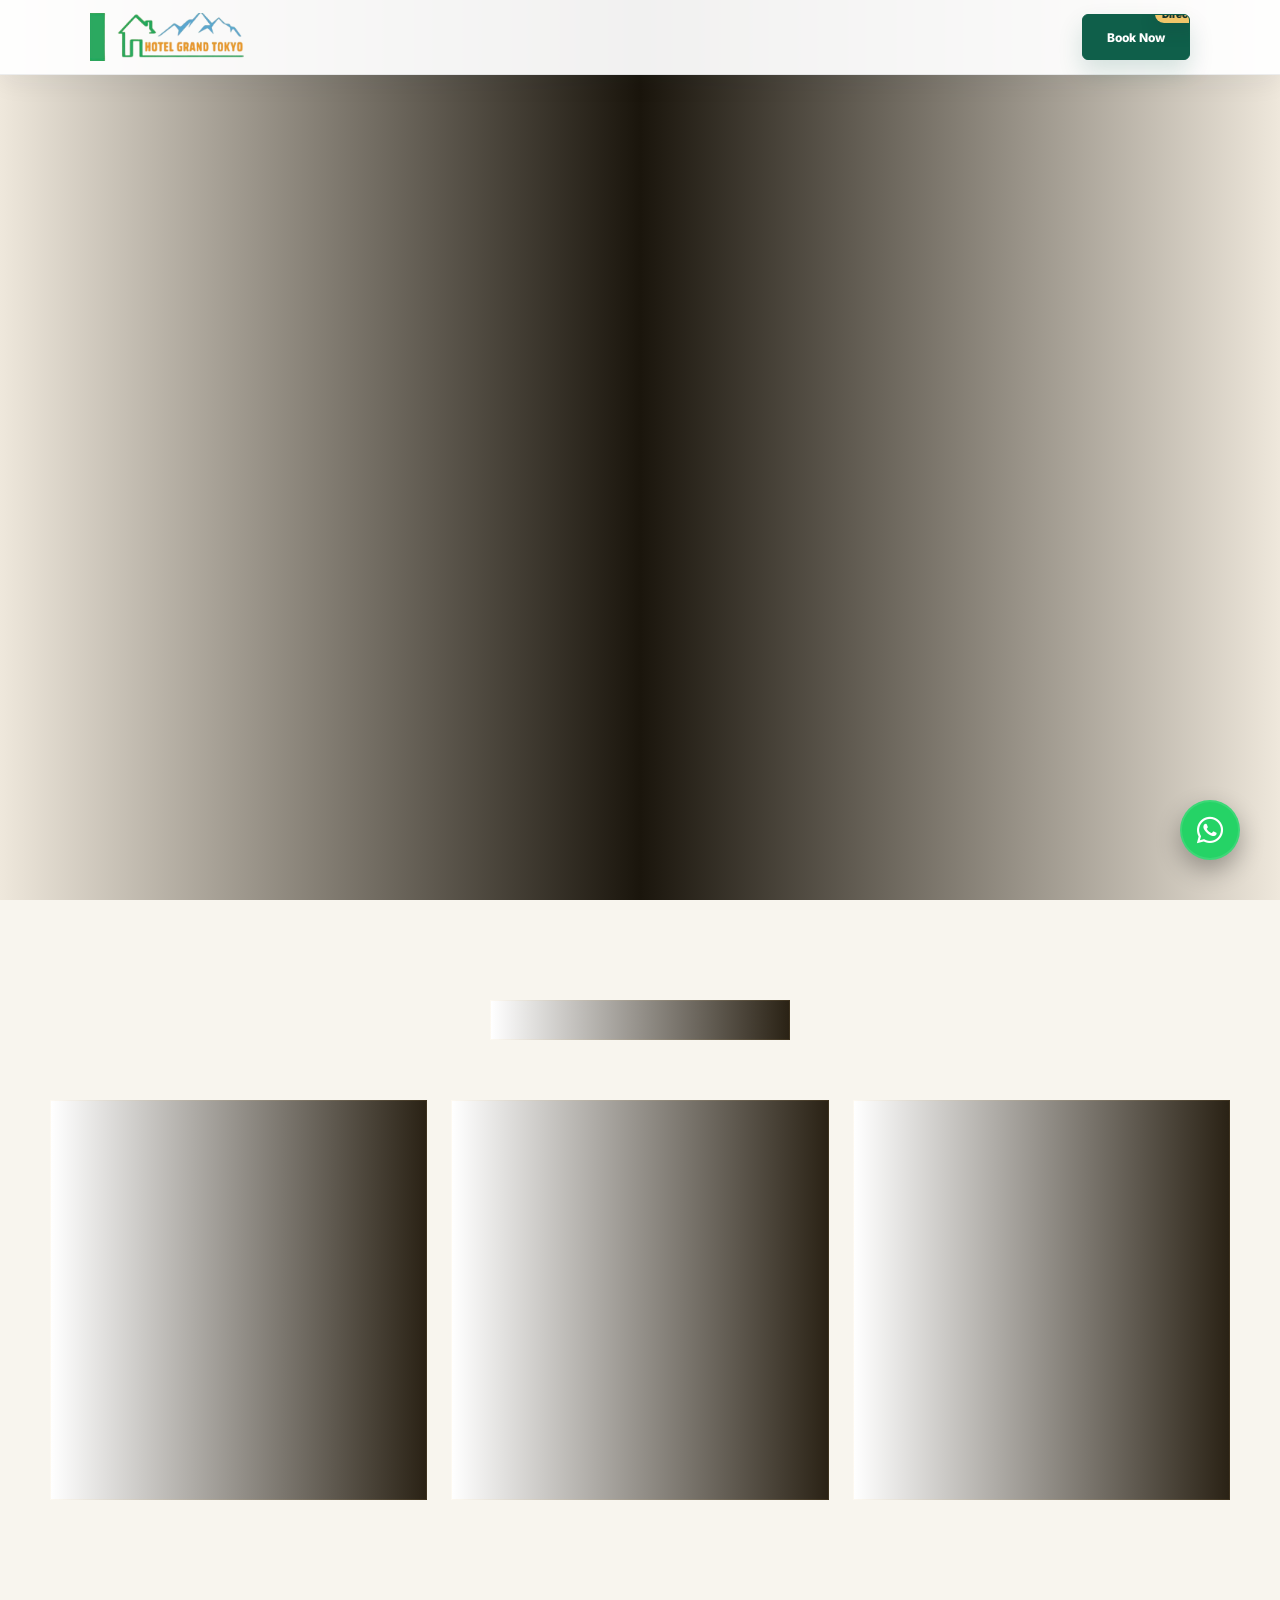
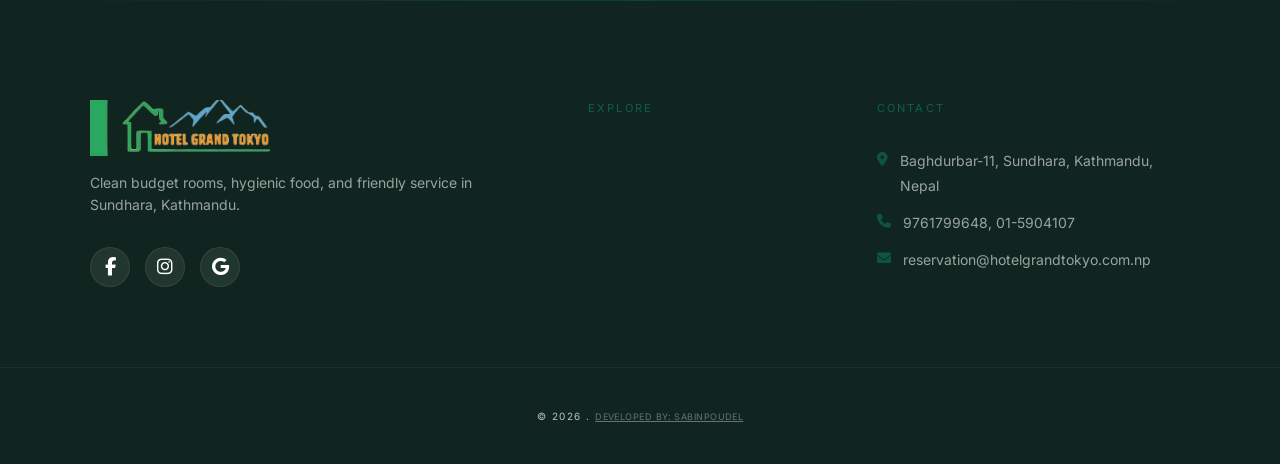
<file: index.html>
﻿<!DOCTYPE html>
<html lang="en" data-theme="light">

<head>
    <meta charset="UTF-8">
    <meta name="viewport" content="width=device-width, initial-scale=1.0">

    <!-- === PRIMARY SEO TAGS === -->
    <title id="page-title">Hotel Grand Tokyo | Budget Hotel in Sundhara, Kathmandu</title>
    <meta id="meta-desc" name="description"
        content="Official website of Hotel Grand Tokyo in Sundhara, Kathmandu. Clean budget rooms, hygienic food, 24-hour front desk, and direct booking near Civil Mall.">
    <meta name="keywords"
        content="Hotel Grand Tokyo, Hotel Grand Tokyo Kathmandu, best hotels in Kathmandu Nepal, budget hotels Sundhara Kathmandu, cheap hotels near Civil Mall, hotels near Kathmandu bus park, hotels near Kathmandu airport, hygienic food hotel Kathmandu, clean hotel Sundhara Nepal, family hotels Kathmandu, boutique hotel Sundhara, top rated hotels Kathmandu, affordable hotels Kathmandu, safe hotels Kathmandu for foreigners, hotels near Thamel Kathmandu, where to stay Kathmandu">
    <meta name="robots" content="index, follow">
    <meta name="author" content="Hotel Grand Tokyo">
    <link rel="canonical" href="https://www.hotelgrandtokyo.com.np/">

    <!-- === OPEN GRAPH (Facebook / WhatsApp) === -->
    <meta property="og:type" content="website">
    <meta property="og:title" content="Hotel Grand Tokyo - Budget Hotel in Sundhara, Kathmandu">
    <meta property="og:description"
        content="Top-rated, affordable hotel in Sundhara, Kathmandu. Clean rooms & hygienic food near Civil Mall. Trusted by tourists worldwide.">
    <meta property="og:image" content="https://www.hotelgrandtokyo.com.np/logo.png">
    <meta property="og:url" content="https://www.hotelgrandtokyo.com.np/">
    <meta property="og:locale" content="en_NP">

    <!-- === TWITTER CARD === -->
    <meta name="twitter:card" content="summary_large_image">
    <meta name="twitter:title" content="Hotel Grand Tokyo | Budget Hotel in Sundhara Kathmandu">
    <meta name="twitter:description"
        content="Affordable, clean, and hygienic hotel in the heart of Sundhara, Kathmandu. Perfect for budget travelers and families.">
    <meta name="twitter:image" content="https://www.hotelgrandtokyo.com.np/logo.png">

    <!-- === SCHEMA.ORG: HOTEL === -->
    <script type="application/ld+json">
    {
      "@context": "https://schema.org",
      "@type": "LocalBusiness",
      "@id": "https://www.hotelgrandtokyo.com.np/#business",
      "additionalType": ["http://www.productontology.org/id/Hotel", "https://schema.org/LodgingBusiness"],
      "name": "Hotel Grand Tokyo",
      "description": "Best budget hotel in Sundhara, Kathmandu offering clean rooms, hygienic food, and a prime location near Civil Mall, Thamel, and the Kathmandu bus park.",
      "url": "https://www.hotelgrandtokyo.com.np",
      "telephone": "+977-9761799648, +977-1-5904107",
      "hasMap": "https://maps.app.goo.gl/NfJjSUMdXqD9FqBh9",
      "priceRange": "NRs 1000 - NRs 4000",
      "currenciesAccepted": "NRs, USD",
      "address": {
        "@type": "PostalAddress",
        "streetAddress": "Baghdurbar-11, Sundhara",
        "addressLocality": "Kathmandu",
        "addressRegion": "Bagmati Province",
        "postalCode": "44600",
        "addressCountry": "NP"
      },
      "geo": {
        "@type": "GeoCoordinates",
        "latitude": "27.7024",
        "longitude": "85.3148"
      },
      "image": "https://www.hotelgrandtokyo.com.np/logo.png",
      "openingHoursSpecification": [
        {
          "@type": "OpeningHoursSpecification",
          "dayOfWeek": ["Monday", "Tuesday", "Wednesday", "Thursday", "Friday", "Saturday", "Sunday"],
          "opens": "00:00",
          "closes": "23:59"
        }
      ],
      "sameAs": [
        "https://www.facebook.com/HotelGrandTokyo",
        "https://www.instagram.com/hotelgrandtokyo_ktm/",
        "https://www.tripadvisor.com/",
        "https://www.booking.com/"
      ],
      "amenityFeature": [
        {"@type": "LocationFeatureSpecification", "name": "Free High-Speed Wi-Fi", "value": true},
        {"@type": "LocationFeatureSpecification", "name": "Hygienic Restaurant", "value": true},
        {"@type": "LocationFeatureSpecification", "name": "Airport Shuttle", "value": true},
        {"@type": "LocationFeatureSpecification", "name": "24-Hour Front Desk", "value": true},
        {"@type": "LocationFeatureSpecification", "name": "Family Rooms", "value": true},
        {"@type": "LocationFeatureSpecification", "name": "CCTV Security", "value": true}
      ]
    }
    </script>

    <!-- === SCHEMA.ORG: FAQ === -->
    <script type="application/ld+json">
    {
      "@context": "https://schema.org",
      "@type": "FAQPage",
      "mainEntity": [
        {
          "@type": "Question",
          "name": "What types of rooms are available at Hotel Grand Tokyo?",
          "acceptedAnswer": {
            "@type": "Answer",
            "text": "We offer a variety of clean and comfortable rooms, including Single, Double, and Family rooms."
          }
        },
        {
          "@type": "Question",
          "name": "Is Hotel Grand Tokyo safe for international travelers?",
          "acceptedAnswer": {
            "@type": "Answer",
            "text": "Yes. Safety is our top priority. We provide 24-hour CCTV surveillance, a secure front desk, and professional staff dedicated to ensuring a safe and comfortable environment."
          }
        },
        {
          "@type": "Question",
          "name": "Does the hotel provide airport pickup and drop-off services?",
          "acceptedAnswer": {
            "@type": "Answer",
            "text": "Yes, we offer reliable airport shuttle services to and from Tribhuvan International Airport (KTM). Please provide your flight details during booking to arrange this."
          }
        },
        {
          "@type": "Question",
          "name": "How close is the hotel to major attractions like Civil Mall?",
          "acceptedAnswer": {
            "@type": "Answer",
            "text": "Hotel Grand Tokyo is centrally located in Sundhara, just a 2-minute walk from Civil Mall and close to landmarks like Kathmandu Durbar Square and Thamel."
          }
        }
      ]
    }
    </script>

    <!-- Google Fonts -->
    <link rel="preconnect" href="https://fonts.googleapis.com">
    <link rel="preconnect" href="https://fonts.gstatic.com" crossorigin>
    <link
        href="https://fonts.googleapis.com/css2?family=Inter:wght@300;400;600&family=Noto+Serif:wght@300;400;600&family=Space+Grotesk:wght@500&display=swap"
        rel="stylesheet">
    <!-- FontAwesome -->
    <link rel="stylesheet" href="https://cdnjs.cloudflare.com/ajax/libs/font-awesome/6.4.0/css/all.min.css">
    <!-- === SCHEMA.ORG: BREADCRUMBS === -->
    <script type="application/ld+json">
    {
      "@context": "https://schema.org",
      "@type": "BreadcrumbList",
      "itemListElement": [{
        "@type": "ListItem",
        "position": 1,
        "name": "Home",
        "item": "https://www.hotelgrandtokyo.com.np/"
      },{
        "@type": "ListItem",
        "position": 2,
        "name": "Rooms",
        "item": "https://www.hotelgrandtokyo.com.np/#rooms"
      },{
        "@type": "ListItem",
        "position": 3,
        "name": "Booking",
        "item": "https://www.hotelgrandtokyo.com.np/#booking"
      }]
    }
    </script>

    <!-- === SCHEMA.ORG: SITE NAVIGATION / SEARCH INTENTS === -->
    <script type="application/ld+json">
    {
      "@context": "https://schema.org",
      "@type": "ItemList",
      "name": "Hotel Grand Tokyo popular searches",
      "itemListElement": [
        {
          "@type": "SiteNavigationElement",
          "position": 1,
          "name": "Budget rooms in Sundhara Kathmandu",
          "url": "https://www.hotelgrandtokyo.com.np/#Rooms"
        },
        {
          "@type": "SiteNavigationElement",
          "position": 2,
          "name": "Hotel Grand Tokyo room prices",
          "url": "https://www.hotelgrandtokyo.com.np/#Rooms"
        },
        {
          "@type": "SiteNavigationElement",
          "position": 3,
          "name": "Hotel photos and gallery",
          "url": "https://www.hotelgrandtokyo.com.np/#Gallery"
        },
        {
          "@type": "SiteNavigationElement",
          "position": 4,
          "name": "Hotel near Civil Mall Sundhara",
          "url": "https://www.hotelgrandtokyo.com.np/#Contact"
        },
        {
          "@type": "SiteNavigationElement",
          "position": 5,
          "name": "Contact and WhatsApp booking",
          "url": "https://www.hotelgrandtokyo.com.np/#Contact"
        }
      ]
    }
    </script>

    <link rel="icon" type="image/png" href="logo.png">
    <link rel="stylesheet" href="style.css">
</head>

<body>
    <!-- Decorative Background Zones -->
    <div class="decorative-zone" style="top: 10%; left: -10vw; width: 40vw; height: 40vw; animation-delay: 0s;"></div>
    <div class="decorative-zone" style="top: 60%; right: -10vw; width: 30vw; height: 30vw; animation-delay: -5s;"></div>

    <!-- Booking Modal -->
    <div id="booking-modal" class="modal-overlay">
        <div class="modal-box booking-modal-box">
            <button class="modal-close" onclick="closeModal()">&times;</button>
            <div class="modal-head">
                <span class="label">Direct booking request</span>
                <h3>Book Your Room</h3>
                <p>Share the basics. The hotel team will confirm availability by phone or WhatsApp.</p>
            </div>
            <div class="booking-assist-panel">
                <div><i class="fa-solid fa-shield-halved"></i><span>Official website request</span></div>
                <div><i class="fa-solid fa-clock"></i><span>24-hour front desk</span></div>
                <div><i class="fa-brands fa-whatsapp"></i><span>Quick WhatsApp confirmation</span></div>
            </div>
            <form id="booking-form">
                <div class="form-section-title">Guest details</div>
                <div class="input-group">
                    <label>Full Name</label>
                    <input type="text" id="b-name" required maxlength="50" pattern="[a-zA-Z\s]+" title="Name should only contain letters and spaces">
                </div>
                <div class="input-group">
                    <label>Phone Number</label>
                    <div class="phone-input-wrap">
                        <!-- Searchable Dropdown Mock (Hydrated by JS) -->
                        <div class="country-dropdown" id="b-country-code-dropdown">
                            <input type="hidden" id="b-country-code" value="+977">
                            <div class="dropdown-trigger" onclick="toggleCountryDropdown('b-country-code')">
                                <span class="selected-text">Nepal (+977)</span>
                                <i class="fa-solid fa-chevron-down"></i>
                            </div>
                            <div class="dropdown-content">
                                <input type="text" class="dropdown-search" placeholder="Search country..." onkeyup="filterCountries(this)">
                                <div class="dropdown-options">
                                    <!-- Options will be populated or stay static if preferred, 
                                         but we'll keep it consistent with the JS builder -->
                                    <div class="dropdown-option selected" data-value="+977" data-name="Nepal" onclick="selectCountry('b-country-code', '+977', 'Nepal')">Nepal (+977)</div>
                                    <div class="dropdown-option" data-value="+91" data-name="India" onclick="selectCountry('b-country-code', '+91', 'India')">India (+91)</div>
                                    <div class="dropdown-option" data-value="+1" data-name="USA" onclick="selectCountry('b-country-code', '+1', 'USA')">USA (+1)</div>
                                    <div class="dropdown-option" data-value="+44" data-name="UK" onclick="selectCountry('b-country-code', '+44', 'UK')">UK (+44)</div>
                                </div>
                            </div>
                        </div>
                        <input type="tel" id="b-phone" placeholder="98XXXXXXXX" required maxlength="10" pattern="[0-9]{10}" title="Please enter exactly 10 digits">
                    </div>
                </div>
                <div class="input-group">
                    <label>Email <span style="text-transform:none; letter-spacing:0;">(optional)</span></label>
                    <input type="email" id="b-email">
                </div>
                <div class="form-section-title">Stay details</div>
                <div class="input-group">
                    <label>Room Type</label>
                    <select id="b-room" required></select>
                </div>
                <input type="hidden" id="b-rate" name="rate">
                <div id="b-price-selection-wrap" style="display:none;" class="input-group">
                    <label>Select Preferred Rate</label>
                    <div id="b-price-boxes" style="display:flex; gap:10px; flex-wrap:wrap; margin-top:8px;"></div>
                </div>
                <div class="row-group">
                    <div class="input-group">
                        <label>Arrival Date</label>
                        <input type="date" id="b-checkin" required>
                    </div>
                    <div class="input-group">
                        <label>Departure Date</label>
                        <input type="date" id="b-checkout" required>
                    </div>
                </div>
                <div class="row-group">
                    <div class="input-group">
                        <label>Guests</label>
                        <input type="number" id="b-pax" min="1" value="2" required>
                    </div>
                    <div class="input-group">
                        <label>Rooms</label>
                        <input type="number" id="b-rooms" min="1" value="1" required>
                    </div>
                </div>
                <div class="input-group">
                    <label>Special Requests <span style="text-transform:none; letter-spacing:0;">(optional)</span></label>
                    <textarea id="b-message" rows="3" placeholder="Arrival time, airport pickup, food preference, or any note"></textarea>
                </div>
                <input type="text" id="b-honeypot" name="website" style="display:none;" tabindex="-1"
                    autocomplete="off">
                <div class="form-status" id="form-status"></div>
                <button type="submit" class="btn-primary booking-submit-highlight" id="booking-submit-btn">
                    <i class="fa-solid fa-calendar-check"></i> Request Confirmation
                </button>
            </form>
        </div>
    </div>

    <!-- Header -->
    <header id="main-header">
        <div class="container header-inner">
            <a href="#" class="logo" onclick="window.location.href = window.location.pathname; return false;" style="display: flex; align-items: center; gap: 10px;">
                <img src="logo.png" alt="Hotel Grand Tokyo Logo" style="height: 44px; width: auto;">
                <!-- <span id="brand-text"
                    style="font-family: 'Noto Serif', serif; font-size: 24px; color: var(--primary);">Hotel Grand Tokyo</span> -->
            </a>
            <nav class="desktop-nav" aria-label="Main Navigation">
                <ul id="nav-links"></ul>
            </nav>
            <div class="header-actions">
                <button class="btn-book-now" onclick="openModal()">Book Now</button>
                <button class="mobile-toggle" onclick="toggleMobileMenu()" aria-label="Open mobile menu"><i
                        class="fa-solid fa-bars"></i></button>
            </div>
        </div>
    </header>

    <!-- Mobile Menu -->
    <div id="mobile-menu" role="navigation" aria-label="Mobile Navigation">
        <div class="mobile-head"><span>Menu</span><button onclick="toggleMobileMenu()"
                aria-label="Close menu">&times;</button></div>
        <ul id="mobile-links"></ul>
    </div>

    <!-- Main Content App Root -->
    <main id="app-root">
        <!-- Initial Skeleton Loading State -->
        <section class="hero skeleton-hero"></section>
        <section class="container" style="padding: 100px 0;">
            <div class="skeleton-title"></div>
            <div class="room-grid">
                <div class="skeleton-card"></div>
                <div class="skeleton-card"></div>
                <div class="skeleton-card"></div>
            </div>
        </section>
    </main>

    <!-- NOSCRIPT: SEO fallback for crawlers -->
    <noscript>
        <div
            style="max-width:900px;margin:100px auto;padding:40px;font-family:sans-serif;color:#ccc;background:#0a0a0a;">
            <h1>Best Budget Hotel in Sundhara, Kathmandu, Nepal | Hotel Grand Tokyo</h1>
            <img src="logo.png" alt="Hotel Grand Tokyo Exterior"
                style="width:100%; border-radius:8px; margin-bottom:24px;">
            <p>Welcome to Hotel Grand Tokyo - one of the clean, affordable hotels in Sundhara, Kathmandu.
                Trusted by tourists, families, and business travelers from around the world.</p>
            <h2>Why Stay With Us?</h2>
            <ul>
                <li>- Clean, hygienic rooms with daily housekeeping</li>
                <li>- In-house restaurant serving hygienic Nepali &amp; international food</li>
                <li>- Centrally located - walking distance from Civil Mall &amp; Sundhara Bus Park</li>
                <li>- Short drive to Thamel, Durbar Square &amp; Tribhuvan Airport</li>
                <li>- Airport shuttle service available</li>
                <li>- Safe for solo travelers, foreign tourists &amp; families</li>
                <li>- Budget-friendly prices starting from NRs 1000/night</li>
            </ul>
            <p><strong>Hotel Grand Tokyo</strong></p>
            <p><strong>Address:</strong> Baghdurbar-11, Sundhara, Kathmandu, Nepal, 44600</p>
            <p><strong>Phone:</strong> +977-9761799648, +977-1-5904107</p>
            <p><strong>Email:</strong> reservation@hotelgrandtokyo.com.np</p>
        </div>
    </noscript>

    <!-- Footer -->
    <!-- Footer -->
    <footer id="main-footer">
        <div class="container">
            <div class="footer-grid" itemscope itemtype="http://schema.org/Hotel">
                <meta itemprop="name" content="Hotel Grand Tokyo">
                <meta itemprop="telephone" content="+977-9761799648">
                <meta itemprop="url" content="https://www.hotelgrandtokyo.com.np">
                <meta itemprop="image" content="https://www.hotelgrandtokyo.com.np/logo.png">
                <!-- Column 1: Brand -->
                <div class="footer-col brand-col">
                    <img src="logo.png" alt="Hotel Grand Tokyo" style="height: 56px; width: auto; margin-bottom: 16px;">
                    <div id="f-brand"
                        style="margin-bottom: 24px; font-family: var(--font-head); font-size: 28px; color: var(--primary); display: none;">
                        Hotel Grand Tokyo</div>
                    <p style="opacity: 0.7; font-size: 14px; line-height: 1.6; margin-bottom: 30px;">
                        Clean budget rooms, hygienic food, and friendly service in Sundhara, Kathmandu.
                    </p>
                    <div class="social-links" style="display: flex; gap: 15px;">
                        <a href="https://www.facebook.com/hotelgrandtokyo" target="_blank" aria-label="Facebook"><i
                                class="fa-brands fa-facebook-f"></i></a>
                        <a href="https://www.instagram.com/hotelgrandtokyo" target="_blank" aria-label="Instagram"><i
                                class="fa-brands fa-instagram"></i></a>
                        <a href="https://maps.app.goo.gl/WLFHrGWnmrztDVqFA" target="_blank" aria-label="Google Maps"><i
                                class="fa-brands fa-google"></i></a>
                    </div>
                </div>

                <!-- Column 2: Quick Links -->
                <div class="footer-col">
                    <h4>Explore</h4>
                    <ul id="f-links"></ul>
                </div>

                <!-- Column 3: Contact Details -->
                <div class="footer-col" itemscope itemtype="http://schema.org/Hotel">
                    <meta itemprop="url" content="https://www.hotelgrandtokyo.com.np">
                    <meta itemprop="name" content="Hotel Grand Tokyo">
                    <h4>Contact</h4>
                    <address class="contact-list vcard" itemprop="address" itemscope
                        itemtype="http://schema.org/PostalAddress"
                        style="font-style: normal; opacity: 0.8; font-size: 14px; line-height: 1.8;">
                        <div style="margin-bottom: 12px; display: flex; gap: 12px;">
                            <i class="fa-solid fa-location-dot" style="color: var(--primary); margin-top: 4px;"></i>
                            <span id="f-address" itemprop="streetAddress">Baghdurbar-11, Sundhara, Kathmandu,
                                Nepal</span>
                        </div>
                        <div style="margin-bottom: 12px; display: flex; gap: 12px;">
                            <i class="fa-solid fa-phone" style="color: var(--primary); margin-top: 4px;"></i>
                            <a id="f-phone-link" href="tel:+9779761799648"
                                style="color: inherit; text-decoration: none;">
                                <span id="f-phone" itemprop="telephone">9761799648, 01-5904107</span>
                            </a>
                        </div>
                        <div style="margin-bottom: 12px; display: flex; gap: 12px;">
                            <i class="fa-solid fa-envelope" style="color: var(--primary); margin-top: 4px;"></i>
                            <a id="f-email-link" href="mailto:reservation@hotelgrandtokyo.com.np"
                                style="color: inherit; text-decoration: none;">
                                <span id="f-email" itemprop="email">reservation@hotelgrandtokyo.com.np</span>
                            </a>
                        </div>
                        <meta itemprop="addressLocality" content="Kathmandu">
                        <meta itemprop="addressCountry" content="NP">
                        <meta itemprop="postalCode" content="44600">
                    </address>
                </div>

            </div>
        </div>
        <div class="footer-bottom">
            <p>&copy;
                <script>document.write(new Date().getFullYear())</script> <span id="copyright-name"></span>.
                <a href="https://poudelsabin.com.np" target="_blank"
                    style="color: inherit; text-decoration:underline; opacity: 0.5; font-size: 9px; letter-spacing: 0.05em;">Developed
                    by: SabinPoudel</a>
            </p>
        </div>
    </footer>

    <!-- WhatsApp Floating Button -->
    <div class="wa-container" id="wa-container">
        <div class="wa-stop-blink" id="wa-stop-tag" onclick="stopWaBlink(event)">
            Pause animation <span>&times;</span>
        </div>
        <a href="https://wa.me/9779761799648?text=Hello%20Hotel%20Grand%20Tokyo,%20I'd%20like%20to%20inquire%20about%20a%20room."
            class="whatsapp-float" id="wa-float" target="_blank" aria-label="Chat with Hotel Grand Tokyo on WhatsApp">
            <i class="fa-brands fa-whatsapp"></i>
            <div class="wa-tooltip">Chat on WhatsApp</div>
        </a>
    </div>

    <button id="back-to-top-btn" title="Go to top"><i class="fa-solid fa-arrow-up"></i></button>

    <script src="main.js"></script>
</body>

</html>
</file>
<file: style.css>
/* --- VARIABLES: Zenith Obsidian --- */
:root {
    --surface: #0a0a0a;
    --surface-dim: #050505;
    --surface-bright: #141414;
    --on-surface: #e5e2e1;
    --on-surface-variant: #8a8a8a;
    
    --primary: #e9c176; /* Brushed Gold */
    --primary-dim: #c5a059;
    --primary-glow: rgba(233, 193, 118, 0.4);
    --on-primary: #131313;
    
    --secondary: #920703; /* Deep Crimson */
    --on-secondary: #ffb4a8;

    --font-head: 'Noto Serif', serif;
    --font-body: 'Inter', sans-serif;
    --font-label: 'Space Grotesk', sans-serif;
}

/* --- CUSTOM OBSIDIAN SCROLLBAR --- */
::-webkit-scrollbar {
    width: 10px;
}
::-webkit-scrollbar-track {
    background: var(--surface-dim);
}
::-webkit-scrollbar-thumb {
    background: linear-gradient(to bottom, var(--primary-dim), var(--primary));
    border: 3px solid var(--surface-dim);
    border-radius: 10px !important;
}
::-webkit-scrollbar-thumb:hover {
    background: var(--primary);
    box-shadow: 0 0 10px var(--primary-glow);
}

/* --- RESET & BASE --- */
* {
    margin: 0;
    padding: 0;
    box-sizing: border-box;
    border-radius: 0 !important; /* Strict sharp edges */
}

html {
    scroll-behavior: auto;
    background-color: var(--surface);
    color: var(--on-surface);
}

body {
    font-family: var(--font-body);
    line-height: 1.6;
    font-size: 16px;
    font-weight: 300;
    overflow-x: hidden;
    -webkit-font-smoothing: antialiased;
    -moz-osx-font-smoothing: grayscale;
    /* Add a subtle radial glow to the body background */
    background: radial-gradient(circle at 50% 0%, #1a1a1a 0%, var(--surface) 70%);
}

/* --- PAGE SWITCH ANIMATION --- */
.page-switch-fade {
    animation: pageSlideUp 0.8s cubic-bezier(0.16, 1, 0.3, 1) forwards;
}

@keyframes pageSlideUp {
    0% {
        opacity: 0;
        transform: translateY(30px) scale(0.98);
        filter: blur(10px);
    }
    100% {
        opacity: 1;
        transform: translateY(0) scale(1);
        filter: blur(0);
    }
}

h1, h2, h3, h4, h5, h6 {
    font-family: var(--font-head);
    font-weight: 400;
    color: var(--primary);
    text-shadow: 0 4px 20px rgba(0,0,0,0.5);
}

a {
    text-decoration: none;
    color: inherit;
    transition: all 0.3s ease;
}

ul {
    list-style: none;
}

img {
    max-width: 100%;
    display: block;
}

.container {
    max-width: 1400px;
    margin: 0 auto;
    padding: 0 40px;
}

/* --- 3D GLASSMORPHISM & SHINE --- */
.glass {
    background: rgba(20, 20, 20, 0.6);
    backdrop-filter: blur(25px);
    -webkit-backdrop-filter: blur(25px);
    border: 1px solid rgba(233, 193, 118, 0.15); /* Subtle gold border */
    position: relative;
    overflow: hidden;
}

/* Glossy reflection effect */
.glass::before, .glass-floating::before, .room-card::before {
    content: '';
    position: absolute;
    top: 0;
    left: -150%;
    width: 50%;
    height: 100%;
    background: linear-gradient(to right, rgba(255,255,255,0) 0%, rgba(255,255,255,0.05) 50%, rgba(255,255,255,0) 100%);
    transform: skewX(-25deg);
    transition: all 0.7s cubic-bezier(0.16, 1, 0.3, 1);
    z-index: 10;
    pointer-events: none;
}

.glass:hover::before, .glass-floating:hover::before, .room-card:hover::before {
    left: 200%;
}

.glass-floating {
    background: rgba(15, 15, 15, 0.7);
    backdrop-filter: blur(40px);
    -webkit-backdrop-filter: blur(40px);
    border: 1px solid rgba(233, 193, 118, 0.3);
    border-top: 1px solid rgba(255, 255, 255, 0.2); 
    box-shadow: 0 40px 80px rgba(0,0,0,0.8), 0 0 40px rgba(233, 193, 118, 0.05); /* Deep shadow + gold glow */
    position: relative;
    overflow: hidden;
}

/* --- SKELETON LOADERS (Glowing 3D Blocks) --- */
.skeleton-hero {
    height: 100vh;
    background: linear-gradient(90deg, var(--surface-dim) 0%, #1a150c 50%, var(--surface-dim) 100%);
    background-size: 200% 100%;
    animation: skeletonLoading 2s infinite ease-in-out;
}

.skeleton-title {
    height: 40px;
    width: 300px;
    background: linear-gradient(90deg, var(--surface-bright) 0%, #2a2215 50%, var(--surface-bright) 100%);
    background-size: 200% 100%;
    margin: 0 auto 60px;
    animation: skeletonLoading 2s infinite ease-in-out;
    border: 1px solid rgba(233, 193, 118, 0.1);
}

.skeleton-card {
    height: 400px;
    background: linear-gradient(90deg, var(--surface-bright) 0%, #2a2215 50%, var(--surface-bright) 100%);
    background-size: 200% 100%;
    animation: skeletonLoading 2s infinite ease-in-out;
    border: 1px solid rgba(233, 193, 118, 0.1);
}

@keyframes skeletonLoading {
    0% { background-position: 100% 0; }
    100% { background-position: -100% 0; }
}

/* --- HEADER --- */
header {
    position: fixed;
    top: 0;
    width: 100%;
    z-index: 1000;
    transition: all 0.5s cubic-bezier(0.16, 1, 0.3, 1);
    padding: 30px 0;
    background: linear-gradient(to bottom, rgba(5, 5, 5, 0.9), transparent);
}

header.scrolled {
    padding: 16px 0;
    background: rgba(5, 5, 5, 0.95);
    backdrop-filter: blur(20px);
    border-bottom: 1px solid rgba(233, 193, 118, 0.15);
    box-shadow: 0 10px 30px rgba(0,0,0,0.5);
}

.header-inner {
    display: flex;
    justify-content: space-between;
    align-items: center;
}

.desktop-nav ul {
    display: flex;
    gap: 40px;
}

.desktop-nav a {
    font-family: var(--font-label);
    font-size: 12px;
    letter-spacing: 0.1em;
    text-transform: uppercase;
    color: var(--on-surface-variant);
    position: relative;
    padding-bottom: 4px;
}

.desktop-nav a::after {
    content: '';
    position: absolute;
    bottom: 0;
    left: 0;
    width: 0;
    height: 1px;
    background: var(--primary);
    transition: width 0.3s ease;
    box-shadow: 0 0 8px var(--primary); /* Glowing underline */
}

.desktop-nav a:hover {
    color: var(--primary);
    text-shadow: 0 0 10px rgba(233, 193, 118, 0.5);
}

.desktop-nav a:hover::after {
    width: 100%;
}

.btn-book-now, .btn-primary {
    background: transparent;
    color: var(--primary);
    border: 1px solid var(--primary);
    padding: 12px 32px;
    font-family: var(--font-label);
    font-size: 12px;
    letter-spacing: 0.1em;
    text-transform: uppercase;
    cursor: pointer;
    transition: all 0.4s cubic-bezier(0.16, 1, 0.3, 1);
    position: relative;
    overflow: hidden;
    box-shadow: inset 0 0 0 rgba(233, 193, 118, 0), 0 0 0 rgba(233, 193, 118, 0);
}

/* Glowing button hover */
.btn-book-now:hover, .btn-primary:hover {
    background: rgba(233, 193, 118, 0.1);
    color: var(--primary);
    box-shadow: inset 0 0 20px rgba(233, 193, 118, 0.2), 0 0 20px rgba(233, 193, 118, 0.4);
    border-color: #fff;
}

/* --- DECORATIVE ZONES --- */
.decorative-zone {
    position: fixed;
    background: radial-gradient(circle, rgba(233, 193, 118, 0.15) 0%, transparent 70%);
    border-radius: 50%;
    filter: blur(60px);
    z-index: 0;
    pointer-events: none;
    animation: floatShape 20s infinite ease-in-out alternate;
}

@keyframes floatShape {
    0% { transform: translate(0, 0) scale(1); opacity: 0.5; }
    50% { transform: translate(5vw, -5vw) scale(1.2); opacity: 0.8; }
    100% { transform: translate(-5vw, 5vw) scale(0.9); opacity: 0.4; }
}

/* --- HERO SECTION --- */
.hero {
    height: 100vh;
    display: flex;
    align-items: center;
    justify-content: center;
    text-align: center;
    position: relative;
    overflow: hidden;
}

.hero::after {
    content: '';
    position: absolute;
    bottom: 40px;
    left: 50%;
    transform: translateX(-50%);
    width: 1px;
    height: 60px;
    background: linear-gradient(to bottom, var(--primary), transparent);
    animation: scrollIndicator 2s infinite;
}

@keyframes scrollIndicator {
    0% { transform: translateX(-50%) translateY(-20px); opacity: 0; }
    50% { transform: translateX(-50%) translateY(0); opacity: 1; }
    100% { transform: translateX(-50%) translateY(20px); opacity: 0; }
}

.hero-overlay {
    position: absolute;
    inset: 0;
    background: radial-gradient(circle at center, transparent 0%, rgba(5,5,5,0.8) 100%);
    pointer-events: none;
}

.hero-overlay::after {
    content: '';
    position: absolute;
    inset: 0;
    background: linear-gradient(to bottom, rgba(5,5,5,0.3) 0%, var(--surface) 100%);
    pointer-events: none;
}

.hero-content {
    position: relative;
    z-index: 2;
    padding: 60px;
    max-width: 900px;
    transform: translateY(30px);
    opacity: 0;
    animation: fadeUp 1.2s 0.2s cubic-bezier(0.16, 1, 0.3, 1) forwards;
}

.hero h1 {
    font-size: 80px;
    line-height: 1.1;
    margin-bottom: 24px;
    letter-spacing: -0.02em;
    color: var(--primary);
    text-shadow: 0 10px 40px rgba(0,0,0,0.8);
}

.hero .label {
    font-family: var(--font-label);
    font-size: 14px;
    letter-spacing: 0.25em;
    text-transform: uppercase;
    color: var(--on-surface-variant);
    margin-bottom: 20px;
    display: block;
    text-shadow: 0 2px 10px rgba(0,0,0,0.5);
}

@keyframes fadeUp {
    to {
        opacity: 1;
        transform: translateY(0);
    }
}

/* --- TYPOGRAPHY UTILS --- */
.section-head {
    margin-bottom: 80px;
    position: relative;
    text-align: center;
}

.section-head h2 {
    font-size: 56px;
    margin-bottom: 16px;
}

.section-head .label {
    font-family: var(--font-label);
    font-size: 12px;
    letter-spacing: 0.2em;
    text-transform: uppercase;
    color: var(--primary-dim);
    margin-bottom: 12px;
    display: block;
}

.section-head p {
    color: var(--on-surface-variant);
    font-size: 18px;
    max-width: 600px;
    margin: 0 auto;
}

/* --- GRID & 3D CARDS --- */
section {
    padding: 140px 0;
    position: relative;
    perspective: 1000px; /* Enable 3D space */
}

.room-grid {
    display: grid;
    grid-template-columns: repeat(3, 1fr);
    gap: 40px;
}

@media (max-width: 1024px) {
    .room-grid { grid-template-columns: repeat(2, 1fr); }
}

@media (max-width: 768px) {
    .room-grid { grid-template-columns: 1fr; }
}

.gallery-grid {
    display: grid;
    grid-template-columns: repeat(3, 1fr);
    gap: 24px;
}

@media (max-width: 992px) {
    .gallery-grid { grid-template-columns: repeat(2, 1fr); }
}

@media (max-width: 600px) {
    .gallery-grid { grid-template-columns: 1fr; }
}

.room-card {
    position: relative;
    background: var(--surface-bright);
    overflow: hidden;
    transition: all 0.8s cubic-bezier(0.16, 1, 0.3, 1);
    border: 1px solid rgba(255,255,255,0.05);
    box-shadow: 0 20px 40px rgba(0,0,0,0.6);
}

.room-card:hover {
    transform: translateY(-15px);
    box-shadow: 0 40px 80px rgba(0,0,0,0.8), 0 0 30px rgba(233, 193, 118, 0.1);
    border-color: rgba(233, 193, 118, 0.3);
}

.room-img-wrap {
    height: 320px;
    overflow: hidden;
    position: relative;
}

.room-img-wrap img {
    width: 100%;
    height: 100%;
    object-fit: cover;
    transition: transform 1.5s cubic-bezier(0.16, 1, 0.3, 1);
}

.room-card:hover .room-img-wrap img {
    transform: scale(1.1);
}

.room-details {
    padding: 32px;
    position: relative;
    z-index: 2;
    background: linear-gradient(to top, var(--surface-bright) 85%, transparent);
    margin-top: -80px;
    transition: background 0.4s ease;
}

.room-card:hover .room-details {
    background: linear-gradient(to top, #1a1711 85%, transparent);
}

.room-details h3 {
    font-size: 32px;
    margin-bottom: 8px;
    color: var(--on-surface);
}

.room-details p {
    color: var(--on-surface-variant);
    font-size: 14px;
    margin-bottom: 24px;
}

.price-badge {
    font-family: var(--font-label);
    color: var(--primary);
    font-size: 18px;
    font-weight: 600;
    text-shadow: 0 0 10px rgba(233, 193, 118, 0.3);
}

.room-meta {
    display: flex;
    justify-content: space-between;
    align-items: center;
    border-top: 1px solid rgba(255,255,255,0.05);
    padding-top: 24px;
}

.room-meta .book-link {
    font-family: var(--font-label);
    color: var(--primary);
    text-transform: uppercase;
    font-size: 12px;
    letter-spacing: 0.1em;
    cursor: pointer;
    display: flex;
    align-items: center;
    gap: 8px;
    transition: all 0.3s;
}

.room-meta .book-link:hover {
    gap: 16px;
    color: #fff;
    text-shadow: 0 0 10px var(--primary);
}

/* --- OFFER CARD SPECIALS --- */
.offer-card .room-img-wrap {
    height: 300px;
}

.offer-tag-overlay {
    position: absolute;
    top: 20px;
    left: 20px;
    background: var(--primary);
    color: var(--on-primary);
    padding: 6px 16px;
    font-family: var(--font-label);
    font-size: 10px;
    letter-spacing: 0.15em;
    text-transform: uppercase;
    font-weight: 600;
    z-index: 5;
    box-shadow: 0 10px 20px rgba(0,0,0,0.4);
}

.offer-actions {
    display: flex;
    flex-direction: column;
    gap: 16px;
    margin-top: 24px;
    border-top: 1px solid rgba(233, 193, 118, 0.1);
    padding-top: 24px;
}

.offer-price-row {
    display: flex;
    justify-content: space-between;
    align-items: center;
    gap: 15px;
    flex-wrap: wrap;
}

.offer-amount {
    font-family: var(--font-label);
    color: var(--primary);
    font-size: 20px;
    font-weight: 600;
    text-shadow: 0 0 15px var(--primary-glow);
}

.btn-offer-primary, .btn-primary {
    padding: 16px 36px;
    background: var(--primary);
    color: var(--on-primary);
    font-family: var(--font-label);
    font-size: 11px;
    letter-spacing: 0.2em;
    text-transform: uppercase;
    font-weight: 600;
    cursor: pointer;
    position: relative;
    overflow: hidden;
    transition: all 0.5s cubic-bezier(0.16, 1, 0.3, 1);
    display: inline-flex;
    align-items: center;
    justify-content: center;
    gap: 12px;
    z-index: 1;
    border: none;
}

.btn-primary::after {
    content: '';
    position: absolute;
    bottom: 0;
    left: 0;
    width: 100%;
    height: 0;
    background: #fff;
    transition: all 0.5s cubic-bezier(0.16, 1, 0.3, 1);
    z-index: -1;
}

.btn-primary:hover {
    color: #000;
    transform: translateY(-4px);
    box-shadow: 0 15px 30px rgba(233, 193, 118, 0.2);
}

.btn-primary:hover::after {
    height: 100%;
}

.btn-primary:active {
    transform: translateY(-2px) scale(0.98);
}

.btn-offer-primary.outline {
    background: transparent;
    color: var(--primary);
}

.btn-offer-whatsapp {
    padding: 14px 24px;
    font-family: var(--font-label);
    font-size: 11px;
    letter-spacing: 0.1em;
    text-transform: uppercase;
    cursor: pointer;
    transition: all 0.4s cubic-bezier(0.16, 1, 0.3, 1);
    display: flex;
    align-items: center;
    justify-content: center;
    gap: 10px;
    width: 100%;
    border: 1px solid var(--primary);
    background: var(--primary);
    color: var(--on-primary);
}

.btn-offer-whatsapp {
    background: #25D366;
    border-color: #25D366;
    color: #fff;
}

.btn-offer-whatsapp:hover {
    background: #128C7E;
    border-color: #128C7E;
    box-shadow: 0 0 30px rgba(37, 211, 102, 0.3);
    transform: translateY(-2px);
}

/* --- ROOM CARD SLIDER --- */
.room-img-slider {
    position: relative;
    width: 100%;
    height: 100%;
}

.room-img-slider img {
    position: absolute;
    top: 0;
    left: 0;
    width: 100%;
    height: 100%;
    object-fit: cover;
    opacity: 0;
    transition: opacity 0.8s ease-in-out;
    z-index: 1;
}

.room-img-slider img.active {
    opacity: 1;
    z-index: 2;
}


.slider-hint {
    position: absolute;
    bottom: 20px;
    right: 20px;
    background: rgba(0,0,0,0.6);
    backdrop-filter: blur(10px);
    color: #fff;
    padding: 6px 12px;
    font-size: 10px;
    font-family: var(--font-label);
    letter-spacing: 0.1em;
    text-transform: uppercase;
    z-index: 5;
    border: 1px solid rgba(255,255,255,0.1);
}

/* --- ROOM DETAIL MODAL --- */
.detail-box {
    background: var(--surface-dim);
    border: 1px solid rgba(233, 193, 118, 0.3);
    width: 95%;
    max-width: 1100px;
    max-height: 90vh;
    overflow-y: auto;
    position: relative;
    padding: 0;
    animation: modalPop 0.5s cubic-bezier(0.16, 1, 0.3, 1) forwards;
}

.detail-grid {
    display: grid;
    grid-template-columns: 1.2fr 1fr;
    min-height: 600px;
}

.detail-gallery {
    background: #000;
    display: flex;
    flex-direction: column;
}

.main-photo {
    flex: 1;
    overflow: hidden;
    background: #000;
}

.main-photo img {
    width: 100%;
    height: 100%;
    object-fit: cover;
    animation: fadeIn 0.5s ease;
}

.photo-thumbs {
    display: flex;
    gap: 1px;
    background: rgba(255,255,255,0.05);
    padding: 1px;
    height: 100px;
}

.photo-thumbs img {
    flex: 1;
    height: 100%;
    object-fit: cover;
    cursor: pointer;
    opacity: 0.5;
    transition: opacity 0.3s;
}

.photo-thumbs img:hover {
    opacity: 1;
}

.detail-info {
    padding: 60px;
    background: linear-gradient(135deg, var(--surface-bright) 0%, var(--surface-dim) 100%);
}

@keyframes fadeIn {
    from { opacity: 0; }
    to { opacity: 1; }
}

@media (max-width: 992px) {
    .detail-grid { grid-template-columns: 1fr; }
    .detail-info { padding: 40px; }
    .detail-gallery { height: 400px; }
}

/* --- PRICE SELECTION BOXES --- */
.price-box {
    padding: 10px 20px;
    border: 1px solid rgba(233, 193, 118, 0.3);
    background: rgba(255, 255, 255, 0.02);
    color: var(--on-surface-variant);
    font-family: var(--font-label);
    font-size: 13px;
    cursor: pointer;
    transition: all 0.3s cubic-bezier(0.16, 1, 0.3, 1);
    border-radius: 4px;
    user-select: none;
}

.price-box:hover {
    border-color: var(--primary);
    color: #fff;
    background: rgba(233, 193, 118, 0.05);
}

.price-box.active {
    background: var(--primary);
    color: var(--on-primary);
    border-color: var(--primary);
    box-shadow: 0 0 20px rgba(233, 193, 118, 0.3);
}

@keyframes shimmer {
    0% { background-position: -200% 0; }
    100% { background-position: 200% 0; }
}

/* --- FOOTER --- */
footer {
    border-top: 1px solid rgba(233, 193, 118, 0.15);
    padding: 80px 0 40px;
    background: var(--surface-dim);
    position: relative;
    overflow: hidden;
    z-index: 10;
}

footer::before {
    content: '';
    position: absolute;
    top: 0; left: 0; right: 0; height: 1px;
    background: linear-gradient(90deg, transparent, var(--primary), transparent);
    opacity: 0.5;
    pointer-events: none;
}

.footer-grid {
    display: grid;
    grid-template-columns: 2fr 1fr 1fr;
    gap: 64px;
    margin-bottom: 64px;
}

.footer-col h3 {
    font-size: 28px;
    margin-bottom: 24px;
    color: var(--primary);
}

.contact-list li {
    margin-bottom: 12px;
    color: var(--on-surface-variant);
    font-size: 14px;
}

#f-links li {
    margin-bottom: 16px;
}

#f-links a {
    color: var(--on-surface-variant);
    font-family: var(--font-label);
    font-size: 12px;
    letter-spacing: 0.1em;
    text-transform: uppercase;
}

#f-links a:hover {
    color: var(--primary);
    text-shadow: 0 0 8px rgba(233, 193, 118, 0.4);
}

.newsletter-form {
    display: flex;
    border-bottom: 1px solid rgba(233, 193, 118, 0.3);
    padding-bottom: 12px;
}

.newsletter-form input {
    background: transparent;
    border: none;
    color: var(--on-surface);
    flex: 1;
    font-family: var(--font-body);
    font-size: 16px;
    outline: none;
}

.newsletter-form .btn-subscribe {
    background: transparent;
    border: none;
    color: var(--primary);
    font-size: 24px;
    cursor: pointer;
    transition: transform 0.3s;
}

.newsletter-form .btn-subscribe:hover {
    transform: translateX(8px);
    color: #fff;
    text-shadow: 0 0 10px var(--primary);
}

.footer-bottom {
    text-align: center;
    padding-top: 40px;
    border-top: 1px solid rgba(255,255,255,0.05);
    font-family: var(--font-label);
    font-size: 10px;
    letter-spacing: 0.15em;
    color: var(--on-surface-variant);
    text-transform: uppercase;
}

/* --- FORMS & INPUTS --- */
.input-group {
    margin-bottom: 40px;
    position: relative;
}

.input-group label {
    display: block;
    font-family: var(--font-label);
    font-size: 10px;
    letter-spacing: 0.2em;
    text-transform: uppercase;
    color: var(--on-surface-variant);
    margin-bottom: 12px;
    transition: 0.3s;
}

.input-group input, .input-group select, .input-group textarea {
    width: 100%;
    background: transparent;
    border: none;
    border-bottom: 1px solid rgba(255,255,255,0.1);
    color: var(--on-surface);
    font-family: var(--font-body);
    font-size: 18px;
    padding: 12px 0;
    outline: none;
    transition: border-color 0.4s, box-shadow 0.4s;
}

.input-group input:focus, .input-group select:focus, .input-group textarea:focus {
    border-bottom-color: var(--primary);
    box-shadow: 0 10px 10px -10px rgba(233, 193, 118, 0.4);
}

/* Date Picker Dark Theme */
input[type="date"] {
    color-scheme: dark;
}

input[type="date"]::-webkit-calendar-picker-indicator {
    filter: invert(0.8) sepia(100%) saturate(1000%) hue-rotate(0deg);
    cursor: pointer;
    opacity: 0.7;
    transition: opacity 0.3s;
}

input[type="date"]::-webkit-calendar-picker-indicator:hover {
    opacity: 1;
}

.input-group input:focus + label {
    color: var(--primary);
    transform: translateX(4px);
}

/* --- COUNTRY DROPDOWN (SEARCHABLE) --- */
.country-dropdown {
    position: relative;
    flex: 0 0 160px;
    z-index: 10;
}

.dropdown-trigger {
    display: flex;
    justify-content: space-between;
    align-items: center;
    padding: 12px 0;
    border-bottom: 1px solid rgba(255, 255, 255, 0.1);
    color: var(--on-surface);
    font-size: 14px;
    cursor: pointer;
    transition: all 0.3s ease;
}

.country-dropdown.active .dropdown-trigger {
    border-bottom-color: var(--primary);
    color: var(--primary);
}

.dropdown-trigger .selected-text {
    white-space: nowrap;
    overflow: hidden;
    text-overflow: ellipsis;
    padding-right: 8px;
}

.dropdown-content {
    position: absolute;
    top: 100%;
    left: 0;
    width: 260px;
    background: var(--surface-bright);
    border: 1px solid rgba(233, 193, 118, 0.2);
    box-shadow: 0 15px 30px rgba(0,0,0,0.5);
    display: none;
    flex-direction: column;
    margin-top: 8px;
    animation: fadeInDown 0.3s ease;
}

.country-dropdown.active .dropdown-content {
    display: flex;
}

.dropdown-search {
    padding: 12px;
    background: rgba(255, 255, 255, 0.05);
    border: none !important;
    border-bottom: 1px solid rgba(255, 255, 255, 0.1) !important;
    color: #fff !important;
    font-size: 13px !important;
    width: 100% !important;
    outline: none !important;
}

.dropdown-options {
    max-height: 250px;
    overflow-y: auto;
    scrollbar-width: thin;
    scrollbar-color: var(--primary) transparent;
}

.dropdown-option {
    padding: 10px 15px;
    font-size: 13px;
    color: var(--on-surface-variant);
    cursor: pointer;
    transition: all 0.2s ease;
}

.dropdown-option:hover {
    background: rgba(233, 193, 118, 0.1);
    color: var(--primary);
}

.dropdown-option.selected {
    background: var(--primary);
    color: var(--on-primary);
}

@keyframes fadeInDown {
    from { opacity: 0; transform: translateY(-10px); }
    to { opacity: 1; transform: translateY(0); }
}

@media (max-width: 480px) {
    .country-dropdown {
        flex: 1;
        width: 100%;
    }
    .dropdown-content {
        width: 100%;
    }
}

/* --- CTA + BOOKING FORM PROFESSIONAL POLISH --- */
.btn-book-now {
    position: relative;
    isolation: isolate;
    background: linear-gradient(135deg, #0f5f4a, #168363);
    color: #fff;
    border: 0;
    padding: 13px 22px;
    box-shadow: 0 12px 26px rgba(15, 95, 74, 0.26);
}

.btn-book-now::before {
    content: "Direct";
    position: absolute;
    top: -10px;
    right: -10px;
    background: #f1c66a;
    color: #17352d;
    border-radius: 999px !important;
    padding: 3px 7px;
    font-size: 10px;
    font-weight: 900;
    letter-spacing: 0;
    box-shadow: 0 8px 18px rgba(31, 41, 51, 0.14);
}

.btn-book-now::after {
    content: "";
    position: absolute;
    inset: 0;
    border-radius: 6px !important;
    background: linear-gradient(110deg, transparent 0%, rgba(255,255,255,0.28) 45%, transparent 70%);
    transform: translateX(-120%);
    animation: ctaSheen 4.5s ease-in-out infinite;
    z-index: -1;
}

@keyframes ctaSheen {
    0%, 55% { transform: translateX(-120%); }
    75%, 100% { transform: translateX(120%); }
}

.search-intent-bar {
    display: flex;
    align-items: center;
    flex-wrap: wrap;
    gap: 10px;
    margin-top: 14px;
    padding: 12px;
    background: rgba(255, 255, 255, 0.86);
    border: 1px solid rgba(31, 41, 51, 0.08);
    border-radius: 8px !important;
    box-shadow: 0 12px 30px rgba(31, 41, 51, 0.08);
}

.search-intent-label,
.search-intent-bar a {
    display: inline-flex;
    align-items: center;
    gap: 8px;
    min-height: 36px;
    padding: 8px 12px;
    border-radius: 999px !important;
    font-size: 13px;
    font-weight: 800;
}

.search-intent-label {
    color: var(--on-surface);
    background: var(--surface-dim);
}

.search-intent-bar a {
    color: var(--primary);
    background: rgba(15, 95, 74, 0.08);
    border: 1px solid rgba(15, 95, 74, 0.1);
}

.search-intent-bar a:hover {
    color: #fff;
    background: var(--primary);
}

.booking-modal-box {
    width: min(920px, 94vw);
    max-width: 920px;
    padding: 0;
    display: grid;
    grid-template-columns: 0.9fr 1.25fr;
    overflow: hidden;
}

.booking-modal-box .modal-close {
    z-index: 3;
    color: #fff;
    background: rgba(15, 95, 74, 0.72);
    width: 38px;
    height: 38px;
    border-radius: 50% !important;
    display: grid;
    place-items: center;
    top: 18px;
    right: 18px;
}

.booking-modal-box .modal-head,
.booking-assist-panel {
    grid-column: 1;
    background: linear-gradient(160deg, #0f5f4a, #103b31);
    color: #fff;
}

.booking-modal-box .modal-head {
    padding: 42px 34px 20px;
}

.booking-modal-box .modal-head .label {
    color: #f1c66a;
}

.booking-modal-box .modal-head h3 {
    color: #fff;
    font-size: 38px;
    line-height: 1.05;
    margin: 10px 0 14px;
}

.booking-modal-box .modal-head p {
    color: rgba(255, 255, 255, 0.82);
    margin: 0;
}

.booking-assist-panel {
    grid-row: 2;
    padding: 0 34px 42px;
    display: grid;
    gap: 12px;
    align-content: start;
}

.booking-assist-panel div {
    display: flex;
    align-items: center;
    gap: 12px;
    background: rgba(255, 255, 255, 0.1);
    border: 1px solid rgba(255, 255, 255, 0.12);
    border-radius: 8px !important;
    padding: 13px;
    font-weight: 800;
}

.booking-assist-panel i {
    color: #f1c66a;
}

.booking-modal-box form {
    grid-column: 2;
    grid-row: 1 / span 2;
    padding: 38px 34px;
    max-height: min(82vh, 760px);
    overflow-y: auto;
}

.form-section-title {
    display: flex;
    align-items: center;
    gap: 10px;
    margin: 4px 0 16px;
    color: var(--primary);
    font-size: 13px;
    font-weight: 900;
    text-transform: uppercase;
    letter-spacing: 0.08em;
}

.form-section-title::after {
    content: "";
    height: 1px;
    flex: 1;
    background: rgba(31, 41, 51, 0.1);
}

.booking-modal-box .input-group {
    margin-bottom: 18px;
}

.booking-modal-box input,
.booking-modal-box select,
.booking-modal-box textarea,
.booking-modal-box .dropdown-trigger {
    min-height: 46px;
    background: #fbfaf7;
}

.booking-submit-highlight {
    width: 100%;
    min-height: 54px;
    font-size: 15px;
    margin-top: 6px;
    background: linear-gradient(135deg, #0f5f4a, #168363);
}

.form-status:not(:empty) {
    padding: 12px 14px;
    border-radius: 6px !important;
    background: rgba(15, 95, 74, 0.08);
    color: var(--primary) !important;
    font-weight: 800;
}

@media (max-width: 820px) {
    .booking-modal-box {
        display: block;
        width: 94vw;
    }

    .booking-modal-box .modal-head {
        padding: 32px 24px 12px;
    }

    .booking-assist-panel {
        padding: 0 24px 24px;
        grid-template-columns: 1fr;
    }

    .booking-modal-box form {
        padding: 26px 22px;
        max-height: 58vh;
    }

    .search-intent-bar {
        align-items: stretch;
    }

    .search-intent-label,
    .search-intent-bar a {
        width: 100%;
        justify-content: center;
    }
}

/* Fix for invisible calendar icon on dark backgrounds */
input[type="date"]::-webkit-calendar-picker-indicator {
    filter: invert(0.8) sepia(100%) saturate(200%) hue-rotate(10deg);
    cursor: pointer;
    opacity: 0.7;
    transition: opacity 0.3s;
}

input[type="date"]::-webkit-calendar-picker-indicator:hover {
    opacity: 1;
}

select {
    appearance: none;
    background-image: url("data:image/svg+xml;charset=UTF-8,%3csvg xmlns='http://www.w3.org/2000/svg' viewBox='0 0 24 24' fill='none' stroke='%23e9c176' stroke-width='2' stroke-linecap='round' stroke-linejoin='round'%3e%3cpolyline points='6 9 12 15 18 9'%3e%3c/polyline%3e%3c/svg%3e");
    background-repeat: no-repeat;
    background-position: right center;
    background-size: 1em;
}

select option {
    background: var(--surface-bright);
    color: var(--on-surface);
}

.row-group {
    display: flex;
    gap: 32px;
}

.row-group .input-group {
    flex: 1;
}

/* --- MODAL OVERRIDE --- */
.modal-overlay {
    display: none;
    position: fixed;
    inset: 0;
    background: rgba(0, 0, 0, 0.8);
    z-index: 3000;
    justify-content: center;
    align-items: center;
    backdrop-filter: blur(10px);
}

.modal-overlay.active {
    display: flex;
}

.modal-box {
    background: var(--surface-dim);
    border: 1px solid rgba(233, 193, 118, 0.3);
    box-shadow: 0 40px 100px rgba(0,0,0,0.9), 0 0 60px rgba(233, 193, 118, 0.1);
    padding: 56px;
    width: 90%;
    max-width: 600px;
    max-height: 90vh;
    overflow-y: auto;
    position: relative;
    transform: scale(0.95);
    opacity: 0;
    animation: modalPop 0.4s cubic-bezier(0.16, 1, 0.3, 1) forwards;
}

@keyframes modalPop {
    to {
        transform: scale(1);
        opacity: 1;
    }
}

.modal-head h3 {
    font-size: 40px;
    margin-bottom: 12px;
}

.modal-head p {
    color: var(--on-surface-variant);
    font-size: 16px;
    margin-bottom: 48px;
}

.modal-close {
    position: absolute;
    top: 24px;
    right: 24px;
    background: transparent;
    border: none;
    color: var(--on-surface-variant);
    font-size: 28px;
    cursor: pointer;
    transition: all 0.3s;
}

.modal-close:hover {
    color: var(--primary);
    transform: rotate(90deg);
}

/* --- MOBILE MENU FIX --- */
.mobile-toggle { 
    display: none; 
}

#mobile-menu {
    position: fixed;
    top: 0;
    right: -100%; /* Hide off-screen initially */
    width: 320px;
    height: 100vh;
    background: rgba(10, 10, 10, 0.98);
    backdrop-filter: blur(30px);
    -webkit-backdrop-filter: blur(30px);
    border-left: 1px solid rgba(233,193,118,0.2);
    z-index: 2000;
    padding: 40px 30px;
    transition: right 0.5s cubic-bezier(0.16, 1, 0.3, 1);
    box-shadow: -20px 0 60px rgba(0,0,0,0.8);
}

#mobile-menu.active {
    right: 0;
}

.mobile-head {
    display: flex;
    justify-content: space-between;
    align-items: center;
    margin-bottom: 60px;
    color: var(--primary);
    font-family: var(--font-label);
    letter-spacing: 0.1em;
    text-transform: uppercase;
}

.mobile-head button {
    background: transparent;
    border: none;
    color: var(--on-surface);
    font-size: 32px;
    cursor: pointer;
    transition: color 0.3s;
}

.mobile-head button:hover {
    color: var(--primary);
}

#mobile-links a {
    display: block;
    color: var(--on-surface);
    font-family: var(--font-label);
    letter-spacing: 0.15em;
    text-transform: uppercase;
    font-size: 16px;
    padding: 20px 0;
    border-bottom: 1px solid rgba(255,255,255,0.05);
    transition: padding-left 0.3s, color 0.3s;
}

#mobile-links a:hover {
    color: var(--primary);
    padding-left: 10px;
}

/* --- RESPONSIVE --- */
@media (max-width: 768px) {
    .hero h1 { font-size: 48px; }
    .section-head h2 { font-size: 40px; }
    .footer-grid { grid-template-columns: 1fr; gap: 40px; }
    .desktop-nav, .btn-book-now { display: none; }
    .mobile-toggle { 
        display: block; 
        background: transparent; 
        border: none; 
        color: var(--primary); 
        font-size: 24px; 
        cursor: pointer;
    }
    .row-group { flex-direction: column; gap: 0; }
    
    .container { padding: 0 20px; }
    section { padding: 80px 0; }
}

/* CAROUSEL OVERRIDES */
.carousel-container {
    display: flex;
    overflow-x: auto;
    scroll-snap-type: x mandatory;
    gap: 40px;
    padding-bottom: 40px;
    scrollbar-width: none;
}
.carousel-container::-webkit-scrollbar {
    display: none;
}

.carousel-item {
    flex: 0 0 400px;
    scroll-snap-align: start;
}

@media (max-width: 768px) {
    .carousel-item { flex: 0 0 85vw; }
}

.testimonial-card {
    background: transparent;
    border: 1px solid rgba(233, 193, 118, 0.15);
    padding: 48px;
    height: 100%;
    position: relative;
    box-shadow: 0 20px 40px rgba(0,0,0,0.5);
    transition: transform 0.4s;
}
.testimonial-card:hover {
    transform: translateY(-10px);
    border-color: rgba(233, 193, 118, 0.4);
    box-shadow: 0 30px 60px rgba(0,0,0,0.7), 0 0 20px rgba(233, 193, 118, 0.05);
}
.testimonial-quote {
    color: var(--on-surface);
    font-size: 18px;
    font-style: italic;
    margin-bottom: 32px;
}
.author-info h4 { font-size: 14px; color: var(--primary); }
.author-info span { font-size: 12px; color: var(--on-surface-variant); }

/* FADE IN ANIMATIONS */
.fade-in {
    opacity: 0;
    transform: translateY(40px);
    transition: opacity 1s cubic-bezier(0.16, 1, 0.3, 1), transform 1s cubic-bezier(0.16, 1, 0.3, 1);
}
.fade-in.visible {
    opacity: 1;
    transform: translateY(0);
}

/* --- SEO GUIDE SECTION --- */
.seo-guide-section {
    background: var(--surface-dim);
}

.seo-guide-grid {
    display: grid;
    grid-template-columns: repeat(auto-fit, minmax(350px, 1fr));
    gap: 40px;
}

.seo-guide-card {
    background: var(--surface-bright);
    padding: 40px;
    border: 1px solid rgba(233, 193, 118, 0.1);
    transition: transform 0.4s, border-color 0.4s;
}

.seo-guide-card:hover {
    transform: translateY(-10px);
    border-color: var(--primary);
}

.seo-guide-icon {
    font-size: 32px;
    color: var(--primary);
    margin-bottom: 24px;
}

.seo-guide-card h3 {
    font-size: 24px;
    margin-bottom: 16px;
    color: var(--on-surface);
}

.seo-guide-card p {
    font-size: 14px;
    color: var(--on-surface-variant);
    margin-bottom: 24px;
}

.seo-feature-list {
    padding-left: 0;
}

.seo-feature-list li {
    font-size: 13px;
    color: var(--on-surface);
    margin-bottom: 12px;
    display: flex;
    align-items: center;
    gap: 10px;
}

.seo-feature-list li i {
    color: var(--primary);
    font-size: 10px;
}

/* --- FAQ SECTION --- */
.faq-section {
    padding-top: 0;
}

.faq-list {
    max-width: 900px;
    margin: 0 auto;
}

.faq-item {
    background: var(--surface-bright);
    border: 1px solid rgba(233, 193, 118, 0.1);
    margin-bottom: 20px;
    overflow: hidden;
    transition: border-color 0.4s;
}

.faq-item:hover {
    border-color: rgba(233, 193, 118, 0.3);
}

.faq-item.open {
    border-color: var(--primary);
}

.faq-question {
    width: 100%;
    padding: 24px 32px;
    background: transparent;
    border: none;
    display: flex;
    justify-content: space-between;
    align-items: center;
    cursor: pointer;
    text-align: left;
    color: var(--on-surface);
    font-family: var(--font-head);
    font-size: 18px;
    transition: color 0.3s;
}

.faq-question:hover {
    color: var(--primary);
}

.faq-icon {
    font-size: 14px;
    color: var(--primary);
    transition: transform 0.4s;
}

.faq-answer {
    max-height: 0;
    overflow: hidden;
    transition: max-height 0.4s cubic-bezier(0.16, 1, 0.3, 1);
}

.faq-answer p {
    padding: 0 32px 24px;
    color: var(--on-surface-variant);
    font-size: 15px;
    line-height: 1.7;
}

/* --- 404 PAGE --- */
.page-404 {
    height: 100vh;
    display: flex;
    align-items: center;
    justify-content: center;
    text-align: center;
    background: radial-gradient(circle at center, #1a1a1a 0%, var(--surface) 70%);
}

.page-404-inner {
    max-width: 600px;
    padding: 40px;
}

.page-404-number {
    font-size: 120px;
    font-family: var(--font-head);
    color: var(--primary);
    line-height: 1;
    margin-bottom: 20px;
    text-shadow: 0 0 30px var(--primary-glow);
}

.page-404-divider {
    height: 2px;
    width: 60px;
    background: var(--primary);
    margin: 0 auto 30px;
    box-shadow: 0 0 10px var(--primary);
}

.page-404-title {
    font-size: 40px;
    margin-bottom: 16px;
}

.page-404-desc {
    color: var(--on-surface-variant);
    font-size: 16px;
    margin-bottom: 40px;
}

.page-404-actions {
    display: flex;
    gap: 20px;
    justify-content: center;
    margin-bottom: 40px;
}

.btn-404-secondary {
    background: rgba(255, 255, 255, 0.05);
    color: var(--on-surface);
    padding: 12px 32px;
    font-family: var(--font-label);
    font-size: 12px;
    letter-spacing: 0.1em;
    text-transform: uppercase;
    border: 1px solid rgba(255, 255, 255, 0.1);
    transition: all 0.3s;
}

.btn-404-secondary:hover {
    background: rgba(255, 255, 255, 0.1);
    border-color: var(--on-surface);
}

.page-404-links {
    display: flex;
    gap: 24px;
    justify-content: center;
    flex-wrap: wrap;
}

.page-404-links a {
    font-family: var(--font-label);
    font-size: 11px;
    color: var(--on-surface-variant);
    text-transform: uppercase;
    letter-spacing: 0.1em;
}

.page-404-links a:hover {
    color: var(--primary);
}

@media (max-width: 768px) {
    .page-404-number { font-size: 80px; }
    .page-404-title { font-size: 32px; }
    .page-404-actions { flex-direction: column; gap: 10px; }
}

footer {
    padding: 100px 0 40px;
    background: #050505;
    border-top: 1px solid rgba(233, 193, 118, 0.05);
}

.footer-grid {
    display: grid;
    grid-template-columns: 2fr 1fr 1.5fr;
    gap: 80px;
    margin-bottom: 80px;
}

.footer-col h4 {
    font-family: var(--font-label);
    font-size: 11px;
    letter-spacing: 0.2em;
    text-transform: uppercase;
    color: var(--primary);
    margin-bottom: 30px;
}

#f-links {
    list-style: none;
    padding: 0;
}

#f-links li {
    margin-bottom: 12px;
}

@media (max-width: 1024px) {
    .footer-grid {
        grid-template-columns: repeat(auto-fit, minmax(250px, 1fr));
        gap: 40px;
    }
}



/* --- FOOTER SOCIALS --- */
.social-links a {
    color: var(--on-surface-variant);
    font-size: 18px;
    width: 40px;
    height: 40px;
    display: flex;
    align-items: center;
    justify-content: center;
    background: rgba(255, 255, 255, 0.05);
    border: 1px solid rgba(233, 193, 118, 0.1);
    transition: all 0.3s cubic-bezier(0.16, 1, 0.3, 1);
}

.social-links a:hover {
    color: var(--primary);
    background: rgba(233, 193, 118, 0.1);
    border-color: var(--primary);
    transform: translateY(-5px);
    box-shadow: 0 10px 20px rgba(0,0,0,0.5), 0 0 15px var(--primary-glow);
}
/* --- PREMIUM HERO ENHANCEMENTS --- */
.hero { height: 100vh; display: flex; align-items: center; justify-content: center; text-align: center; background-size: cover; background-position: center; position: relative; overflow: hidden; }
.hero::after { content: ''; position: absolute; inset: 0; background: inherit; background-size: cover; background-position: center; z-index: -1; animation: heroZoom 20s infinite alternate ease-in-out; }
@keyframes heroZoom { from { transform: scale(1); } to { transform: scale(1.1); } }
.scroll-indicator { position: absolute; bottom: 40px; left: 50%; transform: translateX(-50%); display: flex; flex-direction: column; align-items: center; z-index: 3; opacity: 0.8; }
.mouse { width: 20px; height: 35px; border: 2px solid var(--primary); border-radius: 20px; position: relative; }
.mouse::before { content: ''; width: 3px; height: 6px; background: var(--primary); position: absolute; top: 6px; left: 50%; transform: translateX(-50%); border-radius: 2px; animation: mouseScroll 2s infinite; }
@keyframes mouseScroll { 0% { transform: translate(-50%, 0); opacity: 0; } 50% { transform: translate(-50%, 6px); opacity: 1; } 100% { transform: translate(-50%, 12px); opacity: 0; } }

/* --- PAGE HERO (internal pages) --- */
.page-hero {
    height: 60vh;
    min-height: 300px;
    background: var(--surface-dim);
    display: flex;
    align-items: center;
    justify-content: center;
    text-align: center;
    padding-top: 60px; /* Space for fixed header */
    position: relative;
    overflow: hidden;
    border-bottom: 1px solid rgba(233, 193, 118, 0.06);
}

.page-hero .container {
    width: 100%;
    text-align: center;
}

.page-hero .label {
    display: block;
    text-align: center;
}

.page-hero-title {
    font-size: 64px;
    line-height: 1.0;
    margin: 0;
    text-align: center;
}

/* --- MOBILE OVERRIDES --- */
@media (max-width: 768px) {
    /* --- Hero: main home page --- */
    .hero {
        height: 85vh;
    }

    .container {
        padding: 0 24px !important;
    }

    .section-head {
        text-align: center !important;
    }

    /* --- Page Hero: internal pages (Rooms, Offers, etc.) --- */
    .page-hero {
        height: auto;
        min-height: unset;
        padding: 100px 0 36px;
        align-items: center;
        justify-content: center;
        text-align: center !important;
    }

    .page-hero .container,
    .page-hero .container > * {
        width: 100%;
        text-align: center !important;
    }

    .page-hero .label {
        text-align: center !important;
        display: block;
    }

    .page-hero-title {
        font-size: 36px !important;
        margin-top: 8px;
    }

    /* --- Sections (exclude page-hero) --- */
    section:not(.page-hero) {
        padding: 48px 0 !important;
    }

    .section-head {
        margin-bottom: 32px !important;
    }

    .section-head h2 {
        font-size: 28px !important;
    }

    /* --- Glass cards --- */
    .glass-floating {
        padding: 24px !important;
    }

    /* --- Room grid → single column --- */
    .room-grid {
        grid-template-columns: 1fr !important;
    }

    /* --- Booking / Contact form --- */
    .row-group {
        flex-direction: column !important;
    }

    /* --- Footer grid → single column --- */
    .footer-grid {
        grid-template-columns: 1fr !important;
        gap: 40px !important;
        text-align: center;
        margin-bottom: 48px;
    }

    .social-links {
        justify-content: center;
    }

    .contact-list {
        display: inline-block;  
        text-align: left;
    }

    #f-links {
        display: grid;
        grid-template-columns: 1fr 1fr;
        gap: 10px;
        text-align: left;
        max-width: 280px;
        margin: 0 auto;
    }

    footer {
        padding: 60px 0 30px;
    }
}

@media (max-width: 480px) {
    .page-hero-title {
        font-size: 28px !important;
    }

    .hero h1 {
        font-size: 38px !important;
    }

    .section-head h2 {
        font-size: 24px !important;
    }
}

/* --- WHATSAPP FLOATING BUTTON --- */
.wa-container {
    position: fixed;
    bottom: 40px;
    right: 40px;
    z-index: 2500;
}

.whatsapp-float {
    position: relative;
    width: 60px;
    height: 60px;
    background: #25d366;
    color: #fff;
    border-radius: 50% !important;
    display: flex;
    align-items: center;
    justify-content: center;
    font-size: 30px;
    box-shadow: 0 10px 25px rgba(0,0,0,0.3);
    transition: all 0.3s cubic-bezier(0.16, 1, 0.3, 1);
    border: 2px solid rgba(255,255,255,0.1);
}

.whatsapp-float:hover {
    transform: scale(1.1) rotate(10deg);
    background-color: #20ba5a;
}

.whatsapp-float.blink {
    animation: wa-highlight 1.5s infinite;
}

@keyframes wa-highlight {
    0% { transform: scale(1); box-shadow: 0 10px 25px rgba(0,0,0,0.3); }
    50% { transform: scale(1.15); box-shadow: 0 0 30px #25d366, 0 0 50px rgba(37, 211, 102, 0.4); }
    100% { transform: scale(1); box-shadow: 0 10px 25px rgba(0,0,0,0.3); }
}

.wa-tooltip {
    position: absolute;
    right: 80px;
    background: #25d366;
    color: white;
    padding: 8px 16px;
    border-radius: 4px !important;
    font-size: 12px;
    font-family: var(--font-label);
    text-transform: uppercase;
    letter-spacing: 0.1em;
    white-space: nowrap;
    opacity: 0;
    visibility: hidden;
    transition: all 0.3s ease;
    box-shadow: 0 4px 15px rgba(0,0,0,0.2);
}

.wa-tooltip::after {
    content: '';
    position: absolute;
    right: -6px;
    top: 50%;
    transform: translateY(-50%);
    border-top: 6px solid transparent;
    border-bottom: 6px solid transparent;
    border-left: 6px solid #25d366;
}

.wa-stop-blink {
    position: absolute;
    bottom: 75px;
    right: 0;
    background: rgba(0, 0, 0, 0.8);
    backdrop-filter: blur(10px);
    color: rgba(255, 255, 255, 0.7);
    padding: 6px 12px;
    border-radius: 20px !important;
    font-size: 10px;
    font-family: var(--font-label);
    white-space: nowrap;
    border: 1px solid rgba(255, 255, 255, 0.1);
    transition: all 0.3s ease;
    cursor: pointer;
    display: flex;
    align-items: center;
    gap: 8px;
    z-index: 10;
}

.wa-stop-blink span {
    font-size: 14px;
    color: var(--primary);
    font-weight: bold;
}

.wa-stop-blink:hover {
    background: #000;
    color: #fff;
    border-color: var(--primary);
}

.whatsapp-float:hover .wa-tooltip {
    opacity: 1;
    visibility: visible;
    right: 75px;
}

/* Responsive adjust for WhatsApp */
@media (max-width: 768px) {
    .whatsapp-float {
        bottom: 25px;
        right: 25px;
        width: 50px;
        height: 50px;
        font-size: 24px;
    }
    .wa-tooltip { display: none; }
}

/* --- REVEAL ANIMATIONS --- */
.reveal-up {
    opacity: 0;
    transform: translateY(30px);
    transition: all 0.8s cubic-bezier(0.16, 1, 0.3, 1);
}

.reveal-up.visible {
    opacity: 1;
    transform: translateY(0);
}

/* --- 404 PAGE --- */
.page-404 {
    min-height: 80vh;
    display: flex;
    align-items: center;
    justify-content: center;
    text-align: center;
    padding: 120px 24px;
    background: radial-gradient(circle at center, rgba(233, 193, 118, 0.05) 0%, transparent 70%);
}

.page-404-inner {
    max-width: 600px;
    width: 100%;
}

.page-404-number {
    font-size: clamp(100px, 15vw, 200px);
    font-weight: 800;
    line-height: 1;
    color: var(--primary);
    opacity: 0.1;
    margin-bottom: -40px;
    font-family: var(--font-label);
}

.page-404-title {
    font-size: clamp(32px, 5vw, 48px);
    margin-bottom: 24px;
    color: var(--on-surface);
}

.page-404-desc {
    color: var(--on-surface-variant);
    font-size: 18px;
    line-height: 1.8;
    margin-bottom: 48px;
}

.page-404-actions {
    display: flex;
    gap: 20px;
    justify-content: center;
    flex-wrap: wrap;
    margin-bottom: 40px;
}

.btn-404-secondary {
    padding: 18px 36px;
    border: 1px solid rgba(233, 193, 118, 0.3);
    color: var(--primary);
    font-family: var(--font-label);
    text-transform: uppercase;
    font-size: 12px;
    letter-spacing: 0.15em;
    transition: 0.4s;
    background: transparent;
    cursor: pointer;
    text-decoration: none;
    display: inline-block;
}

.btn-404-secondary:hover {
    background: rgba(233, 193, 118, 0.1);
    border-color: var(--primary);
}

.page-404-links {
    display: flex;
    gap: 30px;
    justify-content: center;
    font-family: var(--font-label);
    font-size: 11px;
    text-transform: uppercase;
    letter-spacing: 0.1em;
}

.page-404-links a {
    color: var(--on-surface-variant);
    transition: color 0.3s;
    text-decoration: none;
}

.page-404-links a:hover {
    color: var(--primary);
}

.page-404-divider {
    width: 60px;
    height: 1px;
    background: var(--primary);
    margin: 32px auto;
}

/* --- MODERN HOTEL REDESIGN OVERRIDES --- */
:root {
    --surface: #f8f5ee;
    --surface-dim: #efe8dc;
    --surface-bright: #ffffff;
    --on-surface: #1f2933;
    --on-surface-variant: #5d6673;
    --primary: #0f5f4a;
    --primary-dim: #2e7d62;
    --primary-glow: rgba(15, 95, 74, 0.16);
    --on-primary: #ffffff;
    --secondary: #c58b2b;
    --on-secondary: #ffffff;
    --font-head: 'Noto Serif', Georgia, serif;
    --font-body: 'Inter', system-ui, sans-serif;
    --font-label: 'Inter', system-ui, sans-serif;
}

* {
    border-radius: initial !important;
}

html,
body {
    background: var(--surface);
    color: var(--on-surface);
}

body {
    font-weight: 400;
    background: var(--surface);
}

.decorative-zone,
.hero::after,
.glass::before,
.glass-floating::before,
.room-card::before,
.scroll-indicator {
    display: none !important;
}

h1, h2, h3, h4, h5, h6 {
    color: var(--on-surface);
    text-shadow: none;
}

.container {
    max-width: 1180px;
}

header {
    padding: 14px 0;
    background: rgba(255, 255, 255, 0.94);
    border-bottom: 1px solid rgba(31, 41, 51, 0.08);
    box-shadow: 0 8px 24px rgba(31, 41, 51, 0.06);
}

header.scrolled {
    padding: 10px 0;
    background: rgba(255, 255, 255, 0.97);
    border-bottom: 1px solid rgba(31, 41, 51, 0.1);
    box-shadow: 0 10px 28px rgba(31, 41, 51, 0.08);
}

.desktop-nav ul {
    gap: 22px;
}

.desktop-nav a,
#f-links a {
    color: var(--on-surface-variant);
    font-size: 13px;
    letter-spacing: 0;
    text-transform: none;
    font-weight: 700;
}

.desktop-nav a:hover,
#f-links a:hover {
    color: var(--primary);
    text-shadow: none;
}

.btn-book-now,
.btn-primary,
.btn-offer-primary {
    background: var(--primary);
    color: var(--on-primary);
    border: 1px solid var(--primary);
    border-radius: 6px !important;
    box-shadow: 0 12px 24px rgba(15, 95, 74, 0.16);
    letter-spacing: 0;
    text-transform: none;
    font-weight: 800;
}

.btn-book-now:hover,
.btn-primary:hover,
.btn-offer-primary:hover {
    background: #0b4d3d;
    color: #fff;
    border-color: #0b4d3d;
    box-shadow: 0 14px 28px rgba(15, 95, 74, 0.22);
    transform: translateY(-2px);
}

.btn-primary::after {
    display: none;
}

.btn-outline,
.btn-text {
    display: inline-flex;
    align-items: center;
    justify-content: center;
    gap: 10px;
    border-radius: 6px !important;
    font-weight: 800;
    min-height: 48px;
    padding: 13px 22px;
}

.btn-outline {
    border: 1px solid rgba(15, 95, 74, 0.24);
    color: var(--primary);
    background: #fff;
}

.btn-text {
    color: #fff;
}

.hero.hgt-hero {
    min-height: 86vh;
    height: auto;
    justify-content: flex-start;
    text-align: left;
    background-size: cover;
    background-position: center;
    padding: 130px 0 56px;
}

.hero-overlay {
    background: linear-gradient(90deg, rgba(7, 27, 24, 0.88), rgba(7, 27, 24, 0.56), rgba(7, 27, 24, 0.18));
}

.hero-overlay::after {
    display: none;
}

.hgt-hero-content {
    max-width: 760px;
    padding: 0 40px;
    margin: 0 auto;
}

.hgt-hero-content h1 {
    color: #fff;
    font-size: clamp(42px, 7vw, 76px);
    line-height: 1.02;
    letter-spacing: 0;
    margin-bottom: 22px;
}

.hgt-hero-content p {
    color: rgba(255, 255, 255, 0.9);
    font-size: 18px;
    max-width: 620px;
    margin-bottom: 28px;
}

.label {
    color: var(--primary-dim);
    letter-spacing: 0.08em;
    text-transform: uppercase;
    font-weight: 800;
    font-size: 12px;
}

.hgt-hero-content .label {
    color: #f1c66a;
}

.hero-actions,
.section-action {
    display: flex;
    align-items: center;
    gap: 14px;
    flex-wrap: wrap;
}

.section-action {
    justify-content: center;
    margin-top: 34px;
}

.trust-strip {
    display: grid;
    grid-template-columns: repeat(4, minmax(130px, 1fr));
    gap: 10px;
    margin-top: 34px;
}

.trust-strip span {
    background: rgba(255, 255, 255, 0.12);
    border: 1px solid rgba(255, 255, 255, 0.16);
    color: #fff;
    border-radius: 6px !important;
    padding: 12px;
    font-weight: 700;
    font-size: 13px;
}

.booking-strip-section {
    padding: 0;
    transform: translateY(-34px);
    z-index: 12;
}

.booking-strip {
    display: grid;
    grid-template-columns: 1fr auto auto;
    gap: 18px;
    align-items: center;
    background: #fff;
    border-radius: 8px !important;
    padding: 24px;
    box-shadow: 0 22px 50px rgba(31, 41, 51, 0.14);
    border: 1px solid rgba(31, 41, 51, 0.08);
}

.booking-strip strong {
    display: block;
    font-size: 24px;
    margin: 4px 0;
}

.booking-strip p {
    margin: 0;
    color: var(--on-surface-variant);
}

section {
    padding: 86px 0;
}

.section-head {
    margin-bottom: 46px;
}

.section-head h2 {
    font-size: clamp(32px, 5vw, 52px);
    line-height: 1.08;
}

.section-head p {
    color: var(--on-surface-variant);
}

.muted-section,
.location-section {
    background: var(--surface-dim) !important;
}

.split-layout {
    display: grid;
    grid-template-columns: minmax(0, 1fr) minmax(300px, 0.9fr);
    gap: 52px;
    align-items: center;
}

.image-panel,
.map-panel {
    height: 430px;
    padding: 0 !important;
    border-radius: 8px !important;
    overflow: hidden;
}

.feature-list,
.amenity-list {
    display: flex;
    flex-wrap: wrap;
    gap: 10px;
}

.feature-list span,
.amenity-list span {
    background: rgba(15, 95, 74, 0.08);
    color: var(--primary);
    border-radius: 999px !important;
    padding: 8px 12px;
    font-weight: 700;
    font-size: 13px;
}

.room-grid,
.gallery-grid,
.info-grid {
    gap: 24px;
}

.info-grid {
    display: grid;
    grid-template-columns: repeat(3, minmax(0, 1fr));
    margin-bottom: 34px;
}

.glass,
.glass-floating,
.room-card,
.testimonial-card,
.faq-item,
.seo-guide-card {
    background: #fff;
    border: 1px solid rgba(31, 41, 51, 0.08);
    border-radius: 8px !important;
    box-shadow: 0 14px 34px rgba(31, 41, 51, 0.08);
    backdrop-filter: none;
    -webkit-backdrop-filter: none;
}

.room-card {
    overflow: hidden;
    transition: transform 0.25s ease, box-shadow 0.25s ease;
}

.room-card:hover,
.glass-floating:hover,
.testimonial-card:hover {
    transform: translateY(-4px);
    box-shadow: 0 18px 42px rgba(31, 41, 51, 0.12);
    border-color: rgba(15, 95, 74, 0.18);
}

.room-img-wrap {
    height: 260px;
}

.room-details {
    background: #fff !important;
    margin-top: 0;
    padding: 24px;
}

.room-details h3 {
    color: var(--on-surface);
    font-size: 26px;
}

.room-details p {
    color: var(--on-surface-variant);
}

.room-price-pill,
.offer-tag-overlay {
    position: absolute;
    top: 16px;
    left: 16px;
    z-index: 5;
    background: #fff;
    color: var(--primary);
    border-radius: 999px !important;
    padding: 8px 13px;
    font-weight: 900;
    font-size: 13px;
    box-shadow: 0 8px 18px rgba(31, 41, 51, 0.14);
}

.slider-hint {
    border-radius: 999px !important;
    letter-spacing: 0;
    text-transform: none;
}

.room-meta {
    margin-top: 18px;
    border-top: 1px solid rgba(31, 41, 51, 0.08);
}

.price-badge {
    color: var(--primary);
    text-shadow: none;
}

.room-meta .book-link {
    border: 0;
    background: transparent;
    color: var(--primary);
    font-size: 13px;
    font-weight: 900;
    letter-spacing: 0;
    text-transform: none;
}

.testimonial-card {
    padding: 28px;
    display: flex;
    flex-direction: column;
    gap: 16px;
    min-height: 240px;
}

.guest-avatar {
    width: 52px;
    height: 52px;
    border-radius: 50% !important;
    object-fit: cover;
    border: 2px solid var(--primary);
    flex-shrink: 0;
}

.guest-avatar-fallback {
    background: rgba(15, 95, 74, 0.1);
    display: flex;
    align-items: center;
    justify-content: center;
    font-family: var(--font-head);
    font-size: 22px;
    color: var(--primary);
}

.input-group {
    margin-bottom: 24px;
}

.input-group label {
    color: var(--on-surface);
    letter-spacing: 0;
    text-transform: none;
    font-size: 13px;
    font-weight: 800;
}

input,
select,
textarea,
.dropdown-trigger {
    background: #fff;
    color: var(--on-surface);
    border: 1px solid rgba(31, 41, 51, 0.16);
    border-radius: 6px !important;
}

input:focus,
select:focus,
textarea:focus {
    border-color: var(--primary);
    box-shadow: 0 0 0 4px rgba(15, 95, 74, 0.1);
}

.modal-overlay {
    background: rgba(15, 23, 42, 0.54);
}

.modal-box {
    background: #fff;
    border-radius: 8px !important;
    border: 1px solid rgba(31, 41, 51, 0.08);
    box-shadow: 0 32px 80px rgba(15, 23, 42, 0.24);
}

.modal-head h3 {
    color: var(--on-surface);
}

footer {
    background: #10251f;
    color: rgba(255, 255, 255, 0.82);
    border-top: 0;
}

footer h4,
footer .footer-col h3,
footer #f-links a:hover {
    color: #f1c66a;
}

footer #f-links a,
footer .contact-list,
.footer-bottom {
    color: rgba(255, 255, 255, 0.72);
}

.social-links a {
    border-radius: 50% !important;
    background: rgba(255, 255, 255, 0.08);
    color: #fff;
}

.whatsapp-float {
    animation: none !important;
    border-radius: 50% !important;
}

.wa-stop-blink {
    display: none;
}

@media (max-width: 980px) {
    .desktop-nav {
        display: none;
    }

    .mobile-toggle {
        display: block;
        background: transparent;
        border: none;
        color: var(--primary);
        font-size: 24px;
    }

    .trust-strip,
    .booking-strip,
    .split-layout,
    .info-grid {
        grid-template-columns: 1fr;
    }

    .booking-strip-section {
        transform: none;
        padding: 24px 0 0;
    }

    .btn-book-now {
        display: inline-flex;
        padding: 10px 16px;
    }
}

@media (max-width: 768px) {
    .hero.hgt-hero {
        min-height: 84vh;
        padding: 112px 0 36px;
    }

    .hgt-hero-content {
        padding: 0 24px;
    }

    .hgt-hero-content h1 {
        font-size: 38px !important;
    }

    .hero-actions {
        align-items: stretch;
        flex-direction: column;
    }

    .hero-actions > * {
        width: 100%;
    }

    .room-img-wrap {
        height: 230px;
    }

    .modal-box {
        padding: 32px 22px;
    }

    #mobile-menu {
        background: #fff;
        color: var(--on-surface);
        border-left: 1px solid rgba(31, 41, 51, 0.08);
    }

    #mobile-links a,
    .mobile-head {
        color: var(--on-surface);
    }
}

/* Screenshot QA polish: compact header and calmer first viewport */
header {
    padding: 8px 0 !important;
}

header.scrolled {
    padding: 7px 0 !important;
}

.header-inner {
    min-height: 58px;
    gap: 18px;
}

.logo {
    min-width: 0;
    overflow: hidden;
}

.logo img {
    width: 174px !important;
    height: 48px !important;
    object-fit: contain;
    object-position: left center;
    flex-shrink: 0;
}

#brand-text {
    font-size: 28px !important;
    line-height: 1 !important;
    white-space: nowrap;
}

.desktop-nav a {
    font-size: 14px;
}

.btn-book-now {
    min-height: 46px;
    padding: 11px 24px !important;
    white-space: nowrap;
}

.hero.hgt-hero {
    min-height: calc(100vh - 74px);
    padding: 92px 0 34px;
}

.hgt-hero-content {
    max-width: 720px;
}

.hgt-hero-content h1 {
    font-size: clamp(44px, 5.8vw, 74px) !important;
    line-height: 1.04;
    max-width: 760px;
}

.hgt-hero-content p {
    max-width: 630px;
}

.trust-strip span {
    min-height: 72px;
    display: flex;
    align-items: center;
}

@media (max-width: 980px) {
    .header-inner {
        min-height: 54px;
    }

    .logo {
        max-width: 190px;
        gap: 6px !important;
    }

    .logo img {
        width: 124px !important;
        height: 42px !important;
    }

    #brand-text {
        display: none !important;
    }

    .header-actions {
        display: flex;
        align-items: center;
        gap: 8px;
        flex-shrink: 0;
    }

    .btn-book-now {
        display: inline-flex !important;
        min-height: 40px;
        padding: 8px 12px !important;
        font-size: 12px;
        border-radius: 6px !important;
        box-shadow: 0 10px 22px rgba(15, 95, 74, 0.18);
    }

    .btn-book-now::before {
        display: none;
    }

    .mobile-toggle {
        display: grid;
        place-items: center;
        width: 38px;
        height: 38px;
        padding: 0;
        color: var(--primary);
        border-radius: 6px !important;
    }
}

@media (max-width: 768px) {
    header {
        padding: 7px 0 !important;
    }

    .header-inner {
        gap: 8px;
        min-height: 52px;
    }

    .logo {
        max-width: 134px;
    }

    .logo img {
        width: 116px !important;
        height: 40px !important;
    }

    .hero.hgt-hero {
        min-height: auto;
        padding: 88px 0 30px;
    }

    .hgt-hero-content {
        padding: 0 18px;
    }

    .hgt-hero-content .label {
        font-size: 11px;
        margin-bottom: 8px;
    }

    .hgt-hero-content h1 {
        font-size: 30px !important;
        line-height: 1.05;
        margin-bottom: 14px;
        max-width: 310px;
    }

    .hgt-hero-content p {
        font-size: 14px;
        line-height: 1.55;
        margin-bottom: 18px;
    }

    .hero-actions {
        gap: 10px;
    }

    .hero-actions > * {
        min-height: 44px;
    }

    .trust-strip {
        gap: 8px;
        margin-top: 20px;
    }

    .trust-strip span {
        min-height: 40px;
        padding: 10px 12px;
        font-size: 12px;
    }

    .booking-strip-section {
        padding-top: 16px;
    }

    .wa-container {
        right: 18px;
        bottom: 18px;
    }
}

@media (max-width: 380px) {
    .btn-book-now {
        padding: 8px 10px !important;
        font-size: 11px;
    }

    .mobile-toggle {
        width: 34px;
        height: 34px;
    }

    .logo {
        max-width: 118px;
    }

    .logo img {
        width: 106px !important;
    }
}

/* Premium form upgrade: clearer fields, better trust, less empty white space */
:root {
    --field-bg: #fffaf1;
    --field-bg-strong: #fff4df;
    --field-border: rgba(15, 95, 74, 0.24);
    --field-border-strong: rgba(15, 95, 74, 0.58);
    --field-shadow: 0 12px 26px rgba(31, 41, 51, 0.07);
}

.premium-form-card,
.contact-info-panel,
.reservation-intro-card {
    border-radius: 8px !important;
    border: 1px solid rgba(15, 95, 74, 0.12);
    box-shadow: 0 22px 55px rgba(31, 41, 51, 0.1);
}

.premium-form-card {
    padding: 38px !important;
    background:
        linear-gradient(180deg, rgba(255, 250, 241, 0.72), rgba(255, 255, 255, 0.98)),
        #fff;
}

.premium-form .row-group,
.booking-modal-box .row-group {
    gap: 18px;
}

.premium-form .input-group,
.booking-modal-box .input-group {
    margin-bottom: 18px !important;
}

.premium-form .input-group label,
.booking-modal-box .input-group label,
.premium-form label,
.booking-modal-box label {
    color: #24332f !important;
    font-size: 13px !important;
    font-weight: 900 !important;
    letter-spacing: 0 !important;
    text-transform: none !important;
    margin-bottom: 9px !important;
}

.premium-form .input-group input,
.premium-form .input-group select,
.premium-form .input-group textarea,
.booking-modal-box .input-group input,
.booking-modal-box .input-group select,
.booking-modal-box .input-group textarea,
.premium-form .dropdown-trigger,
.booking-modal-box .dropdown-trigger,
.phone-input-wrap input {
    width: 100% !important;
    min-height: 52px !important;
    padding: 14px 15px !important;
    background: var(--field-bg) !important;
    color: var(--on-surface) !important;
    border: 1px solid var(--field-border) !important;
    border-radius: 7px !important;
    box-shadow: inset 0 1px 0 rgba(255, 255, 255, 0.76), var(--field-shadow) !important;
    font-size: 15px !important;
    line-height: 1.3 !important;
    outline: none !important;
}

.premium-form .input-group textarea,
.booking-modal-box .input-group textarea {
    min-height: 132px !important;
    resize: vertical;
}

.premium-form .input-group input::placeholder,
.premium-form .input-group textarea::placeholder,
.booking-modal-box .input-group input::placeholder,
.booking-modal-box .input-group textarea::placeholder {
    color: rgba(31, 41, 51, 0.48);
}

.premium-form .input-group input:hover,
.premium-form .input-group select:hover,
.premium-form .input-group textarea:hover,
.booking-modal-box .input-group input:hover,
.booking-modal-box .input-group select:hover,
.booking-modal-box .input-group textarea:hover,
.premium-form .dropdown-trigger:hover,
.booking-modal-box .dropdown-trigger:hover {
    background: var(--field-bg-strong) !important;
    border-color: rgba(15, 95, 74, 0.38) !important;
}

.premium-form .input-group input:focus,
.premium-form .input-group select:focus,
.premium-form .input-group textarea:focus,
.booking-modal-box .input-group input:focus,
.booking-modal-box .input-group select:focus,
.booking-modal-box .input-group textarea:focus,
.premium-form .country-dropdown.active .dropdown-trigger,
.booking-modal-box .country-dropdown.active .dropdown-trigger {
    background: #fff !important;
    border-color: var(--field-border-strong) !important;
    box-shadow: 0 0 0 4px rgba(15, 95, 74, 0.12), 0 15px 30px rgba(31, 41, 51, 0.1) !important;
}

.phone-input-wrap {
    display: grid;
    grid-template-columns: minmax(150px, 0.56fr) minmax(0, 1fr);
    gap: 10px;
    align-items: start;
}

.phone-input-wrap .country-dropdown {
    flex: none;
    width: 100%;
}

.phone-input-wrap .dropdown-trigger {
    min-width: 0;
}

.dropdown-content {
    width: min(310px, 86vw) !important;
    background: #fff !important;
    border: 1px solid rgba(15, 95, 74, 0.18) !important;
    border-radius: 8px !important;
    box-shadow: 0 24px 50px rgba(31, 41, 51, 0.18) !important;
    overflow: hidden;
    z-index: 50;
}

.dropdown-search {
    background: #f7f2e9 !important;
    color: var(--on-surface) !important;
    border: 0 !important;
    border-bottom: 1px solid rgba(15, 95, 74, 0.12) !important;
    min-height: 44px !important;
}

.dropdown-option {
    color: var(--on-surface) !important;
}

.dropdown-option:hover {
    background: rgba(15, 95, 74, 0.08) !important;
}

select {
    background-position: calc(100% - 14px) center !important;
    background-size: 16px !important;
    padding-right: 42px !important;
}

input[type="date"] {
    color-scheme: light !important;
}

input[type="date"]::-webkit-calendar-picker-indicator {
    filter: none !important;
    opacity: 0.75;
}

.form-section-title {
    color: var(--primary) !important;
    letter-spacing: 0.12em;
}

.form-action-row {
    display: flex;
    gap: 16px;
    margin-top: 6px;
}

.booking-submit-highlight {
    display: inline-flex;
    align-items: center;
    justify-content: center;
    gap: 10px;
    border-radius: 7px !important;
    box-shadow: 0 16px 34px rgba(15, 95, 74, 0.22) !important;
}

.contact-page-section,
.reservation-page-section {
    padding-top: 54px !important;
    padding-bottom: 72px;
}

.contact-page-shell,
.reservation-page-shell {
    display: grid;
    grid-template-columns: minmax(280px, 0.78fr) minmax(0, 1.22fr);
    gap: 26px;
    align-items: stretch;
}

.contact-info-panel,
.reservation-intro-card {
    padding: 34px;
    color: #fff;
    background:
        linear-gradient(160deg, rgba(15, 95, 74, 0.97), rgba(12, 61, 49, 0.98)),
        var(--primary);
}

.contact-info-panel .label,
.reservation-intro-card .label {
    color: #f1c66a;
}

.contact-info-panel h2,
.reservation-intro-card h2 {
    color: #fff;
    font-size: clamp(28px, 3.2vw, 42px);
    line-height: 1.08;
    margin: 12px 0 16px;
}

.contact-info-panel p,
.reservation-intro-card p {
    color: rgba(255, 255, 255, 0.82);
    line-height: 1.65;
}

.contact-quick-list,
.reservation-benefits {
    display: grid;
    gap: 12px;
    margin-top: 28px;
}

.contact-quick-list a,
.reservation-benefits span {
    display: flex;
    align-items: center;
    gap: 14px;
    padding: 14px;
    color: #fff;
    background: rgba(255, 255, 255, 0.1);
    border: 1px solid rgba(255, 255, 255, 0.13);
    border-radius: 8px !important;
}

.contact-quick-list a:hover {
    background: rgba(255, 255, 255, 0.16);
    transform: translateY(-2px);
}

.contact-quick-list i,
.reservation-benefits i {
    color: #f1c66a;
    font-size: 18px;
    width: 22px;
    text-align: center;
}

.contact-quick-list strong,
.contact-quick-list small {
    display: block;
}

.contact-quick-list small {
    margin-top: 3px;
    color: rgba(255, 255, 255, 0.72);
}

.booking-modal-box {
    width: min(1040px, 94vw) !important;
    max-width: 1040px !important;
    max-height: min(88vh, 820px);
    grid-template-columns: minmax(270px, 0.85fr) minmax(0, 1.35fr);
}

.booking-modal-box form {
    padding: 34px 34px 30px !important;
    max-height: min(82vh, 780px) !important;
}

.booking-modal-box .modal-head {
    padding: 40px 34px 18px !important;
}

.booking-assist-panel {
    padding: 0 34px 34px !important;
}

.booking-assist-panel div {
    line-height: 1.35;
}

.modal-close {
    font-size: 28px !important;
}

@media (max-width: 900px) {
    .contact-page-shell,
    .reservation-page-shell {
        grid-template-columns: 1fr;
    }

    .contact-info-panel,
    .reservation-intro-card,
    .premium-form-card {
        padding: 26px !important;
    }

    .booking-modal-box {
        display: block;
        width: 94vw !important;
    }

    .booking-modal-box form {
        max-height: none !important;
        overflow: visible !important;
    }
}

@media (max-width: 620px) {
    .premium-form .row-group,
    .booking-modal-box .row-group,
    .phone-input-wrap {
        display: grid;
        grid-template-columns: 1fr;
        gap: 0;
    }

    .premium-form-card,
    .contact-info-panel,
    .reservation-intro-card {
        padding: 22px !important;
    }

    .premium-form .input-group input,
    .premium-form .input-group select,
    .premium-form .input-group textarea,
    .booking-modal-box .input-group input,
    .booking-modal-box .input-group select,
    .booking-modal-box .input-group textarea,
    .premium-form .dropdown-trigger,
    .booking-modal-box .dropdown-trigger {
        min-height: 50px !important;
        font-size: 14px !important;
    }

    .booking-modal-box .modal-head h3 {
        font-size: 34px;
    }
}

/* Booking popup rebuild: one clean desktop panel, one natural mobile scroll */
#booking-modal.modal-overlay {
    padding: 18px !important;
    align-items: center !important;
    justify-content: center !important;
    overflow: hidden !important;
}

#booking-modal .booking-modal-box {
    width: min(1080px, calc(100vw - 36px)) !important;
    max-width: 1080px !important;
    height: min(760px, calc(100dvh - 36px)) !important;
    max-height: calc(100dvh - 36px) !important;
    padding: 0 !important;
    display: grid !important;
    grid-template-columns: minmax(300px, 0.78fr) minmax(0, 1.22fr) !important;
    grid-template-rows: auto 1fr !important;
    gap: 0 !important;
    overflow: hidden !important;
    background: #fff !important;
    border: 1px solid rgba(255, 255, 255, 0.72) !important;
    border-radius: 10px !important;
    box-shadow: 0 30px 90px rgba(4, 14, 24, 0.36) !important;
}

#booking-modal .modal-head {
    grid-column: 1 !important;
    grid-row: 1 !important;
    padding: 38px 34px 22px !important;
    background: linear-gradient(165deg, #0f5f4a, #0b493b) !important;
}

#booking-modal .modal-head .label {
    color: #f4c86a !important;
    font-size: 12px !important;
    line-height: 1.5;
}

#booking-modal .modal-head h3 {
    color: #fff !important;
    font-size: clamp(38px, 4.2vw, 56px) !important;
    line-height: 0.98 !important;
    margin: 20px 0 18px !important;
}

#booking-modal .modal-head p {
    color: rgba(255, 255, 255, 0.86) !important;
    font-size: 17px !important;
    line-height: 1.56 !important;
    max-width: 270px;
}

#booking-modal .booking-assist-panel {
    grid-column: 1 !important;
    grid-row: 2 !important;
    padding: 0 34px 34px !important;
    display: grid !important;
    align-content: start !important;
    gap: 12px !important;
    background: linear-gradient(165deg, #0f5f4a, #0b493b) !important;
}

#booking-modal .booking-assist-panel div {
    min-height: 58px;
    padding: 13px 14px !important;
    font-size: 14px !important;
    line-height: 1.35 !important;
    background: rgba(255, 255, 255, 0.11) !important;
    border: 1px solid rgba(255, 255, 255, 0.14) !important;
    border-radius: 8px !important;
}

#booking-modal .booking-assist-panel i {
    width: 20px;
    color: #f4c86a !important;
}

#booking-modal #booking-form {
    grid-column: 2 !important;
    grid-row: 1 / span 2 !important;
    min-width: 0;
    padding: 38px 44px 34px !important;
    max-height: none !important;
    height: 100% !important;
    overflow-y: auto !important;
    overscroll-behavior: contain;
    background:
        linear-gradient(180deg, rgba(255, 250, 241, 0.72), rgba(255, 255, 255, 1) 38%),
        #fff !important;
    scrollbar-width: thin;
    scrollbar-color: var(--primary) #efe8dc;
}

#booking-modal #booking-form::-webkit-scrollbar {
    width: 10px;
}

#booking-modal #booking-form::-webkit-scrollbar-track {
    background: #efe8dc;
}

#booking-modal #booking-form::-webkit-scrollbar-thumb {
    background: var(--primary);
    border-radius: 999px;
    border: 2px solid #efe8dc;
}

#booking-modal .modal-close {
    position: absolute !important;
    top: 18px !important;
    right: 18px !important;
    z-index: 6 !important;
    width: 44px !important;
    height: 44px !important;
    display: grid !important;
    place-items: center !important;
    background: rgba(15, 95, 74, 0.86) !important;
    color: #fff !important;
    border-radius: 50% !important;
    box-shadow: 0 14px 30px rgba(4, 14, 24, 0.18) !important;
}

#booking-modal .form-section-title:first-child {
    margin-top: 0 !important;
}

#booking-modal .phone-input-wrap {
    grid-template-columns: minmax(150px, 0.58fr) minmax(0, 1fr);
}

@media (min-width: 901px) {
    #booking-modal .booking-modal-box {
        transform: translateY(0);
    }
}

@media (max-width: 900px) {
    #booking-modal.modal-overlay {
        padding: 12px !important;
        align-items: center !important;
        overflow: hidden !important;
    }

    #booking-modal .booking-modal-box {
        width: min(520px, calc(100vw - 24px)) !important;
        height: auto !important;
        max-height: calc(100dvh - 24px) !important;
        display: block !important;
        overflow-y: auto !important;
        overscroll-behavior: contain;
        scrollbar-width: thin;
        scrollbar-color: var(--primary) #efe8dc;
    }

    #booking-modal .modal-head {
        padding: 30px 24px 18px !important;
    }

    #booking-modal .modal-head h3 {
        max-width: 230px;
        font-size: 40px !important;
        margin: 14px 0 12px !important;
    }

    #booking-modal .modal-head p {
        max-width: none;
        font-size: 15px !important;
    }

    #booking-modal .booking-assist-panel {
        padding: 0 24px 24px !important;
        background: linear-gradient(165deg, #0f5f4a, #0b493b) !important;
    }

    #booking-modal .booking-assist-panel div {
        min-height: 48px;
        padding: 11px 12px !important;
        font-size: 13px !important;
    }

    #booking-modal #booking-form {
        height: auto !important;
        max-height: none !important;
        overflow: visible !important;
        padding: 26px 22px 28px !important;
    }

    #booking-modal .modal-close {
        top: 16px !important;
        right: 16px !important;
        width: 42px !important;
        height: 42px !important;
        background: rgba(255, 255, 255, 0.18) !important;
        border: 1px solid rgba(255, 255, 255, 0.22) !important;
    }

    #booking-modal .phone-input-wrap {
        grid-template-columns: 1fr !important;
        gap: 10px;
    }
}

@media (max-width: 420px) {
    #booking-modal.modal-overlay {
        padding: 8px !important;
    }

    #booking-modal .booking-modal-box {
        width: calc(100vw - 16px) !important;
        max-height: calc(100dvh - 16px) !important;
        border-radius: 8px !important;
    }

    #booking-modal .modal-head {
        padding: 26px 20px 16px !important;
    }

    #booking-modal .modal-head h3 {
        font-size: 34px !important;
        max-width: 190px;
    }

    #booking-modal .booking-assist-panel {
        padding: 0 20px 20px !important;
    }

    #booking-modal #booking-form {
        padding: 22px 18px 24px !important;
    }
}

/* Hero photo visibility: show the hotel image softly behind the message */
.hero.hgt-hero {
    background-color: #20332d !important;
    background-blend-mode: normal !important;
    background-size: cover !important;
    background-position: center center !important;
}

.hero.hgt-hero::before {
    content: "";
    position: absolute;
    inset: 0;
    z-index: 0;
    pointer-events: none;
    background:
        linear-gradient(90deg, rgba(9, 31, 27, 0.7) 0%, rgba(9, 31, 27, 0.5) 44%, rgba(248, 245, 238, 0.36) 100%),
        rgba(9, 31, 27, 0.18);
}

.hero.hgt-hero .hero-overlay {
    background:
        linear-gradient(90deg, rgba(7, 27, 24, 0.38), rgba(7, 27, 24, 0.22), rgba(255, 255, 255, 0.08)) !important;
    opacity: 1 !important;
}

.hero.hgt-hero .hero-overlay::before {
    content: "";
    position: absolute;
    inset: 0;
    background: rgba(255, 255, 255, 0.02);
    backdrop-filter: blur(1.2px);
}

.hero.hgt-hero .hgt-hero-content {
    position: relative;
    z-index: 2;
}

@media (max-width: 768px) {
    .hero.hgt-hero {
        background-position: center top !important;
    }

    .hero.hgt-hero::before {
        background:
            linear-gradient(180deg, rgba(9, 31, 27, 0.76) 0%, rgba(9, 31, 27, 0.58) 56%, rgba(9, 31, 27, 0.44) 100%),
            rgba(9, 31, 27, 0.12);
    }

    .hero.hgt-hero .hero-overlay {
        background: rgba(7, 27, 24, 0.28) !important;
    }
}
</file>
